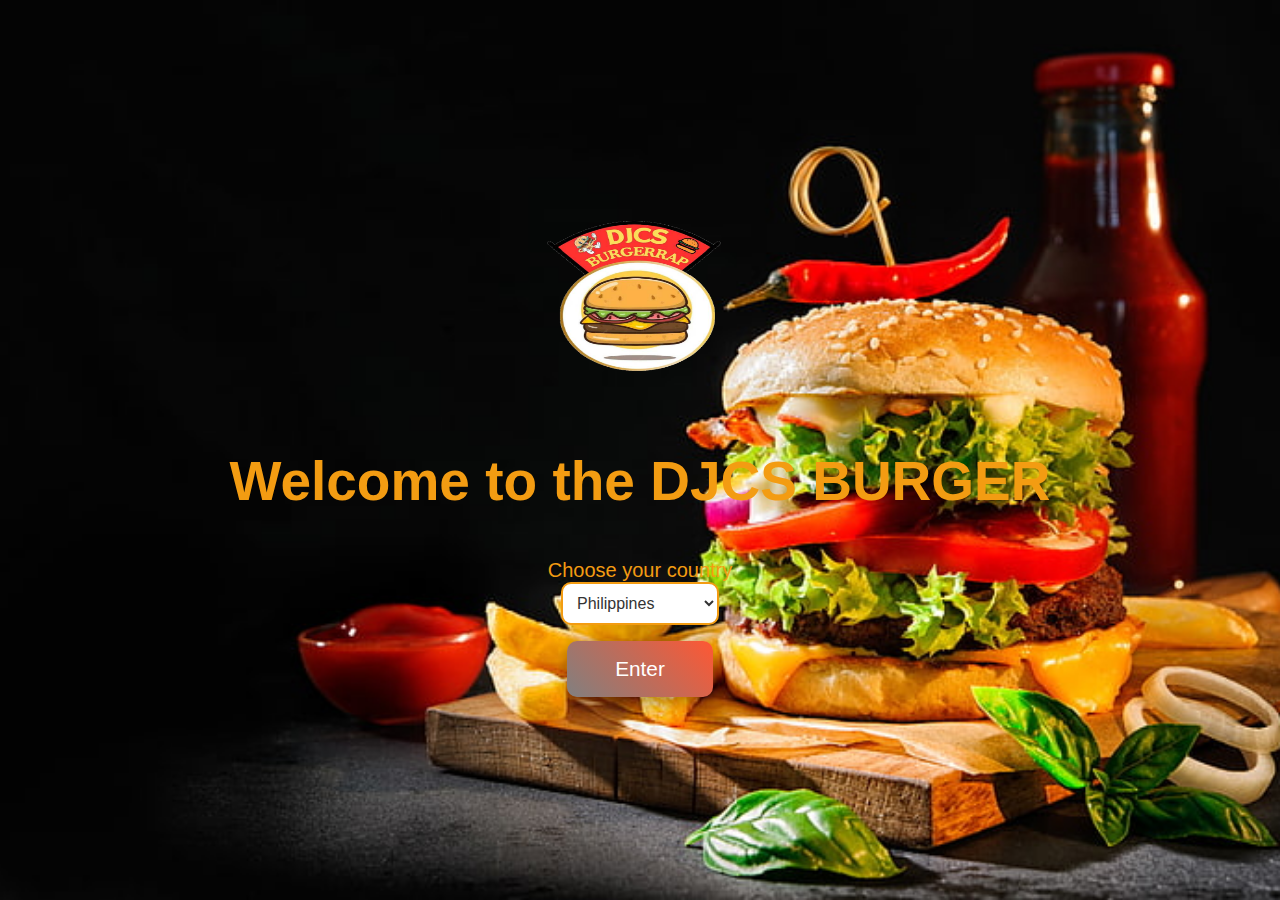
<file: index.html>
<!DOCTYPE html>
<html lang="en">

<head>
    <link rel="icon" href="images/Logo.jpeg" />

    <style>
        /* General Content Padding */
        .content {
            padding: 10px;
            box-sizing: border-box;
        }

        /* Body Background */
        body {
            background-color: #ffffff;
            background-image: url(images/Bg.jpg);
            background-repeat: no-repeat;
            background-size: cover;
            background-position: center center;
            position: relative;
            margin: 0;
        }

        /* Text Styling */
        p,
        label {
            font-family: 'Product Sans', sans-serif;
            font-size: 20px;
            color: #f39c12;
        }

        h2 {
            font-family: 'Product Sans', sans-serif;
            font-size: 55px;
            color: #f39c12;
            text-align: center;
        }

        span {
            font-family: 'Product Sans', sans-serif;
            font-size: 50px;
        }

        /* Button Design */
        .buttonsEnter {
            display: inline-block;
            margin-top: 1rem;
            background: linear-gradient(45deg, gray, #ff5733);
            cursor: pointer;
            color: #fff;
            font-size: 1.3rem;
            padding: 1rem 3rem;
            border-radius: 10px;
            border: none;
            transition: transform 0.3s ease, box-shadow 0.3s ease;
            box-shadow: 0 5px 15px rgba(0, 0, 0, 0.3);
        }

        /* Button hover effect */
        .buttonsEnter:hover {
            transform: scale(1.05);
            box-shadow: 0 8px 20px rgba(0, 0, 0, 0.4);
            background: linear-gradient(45deg, #ff5733, gray);
        }

        /* Select Dropdown Styling */
        select {
            font-family: 'Product Sans', sans-serif;
            font-size: 16px;
            padding: 10px;
            border-radius: 10px;
            border: 2px solid #f39c12;
            background: #fff;
            color: #333;
            cursor: pointer;
            transition: border-color 0.3s ease, box-shadow 0.3s ease;
        }

        select:focus {
            outline: none;
            border-color: #ff5733;
            box-shadow: 0 0 8px rgba(255, 87, 51, 0.6);
        }

        option {
            font-family: 'Product Sans', sans-serif;
            font-size: 14px;
            padding: 5px;
            background: #fff;
            color: #333;
        }

        /* Center Content */
        .content {
            display: flex;
            flex-direction: column;
            align-items: center;
            justify-content: center;
            min-height: 100vh;
        }

        /* Responsive Design */
        @media (max-width: 768px) {
            h2 {
                font-size: 35px;
            }

            .buttonsEnter {
                font-size: 18px;
                padding: 10px 20px;
            }

            select {
                font-size: 14px;
                width: 90%;
            }

            img {
                width: 150px;
                height: 150px;
            }
        }

        @media (max-width: 480px) {
            h2 {
                font-size: 28px;
            }

            .buttonsEnter {
                font-size: 16px;
                padding: 8px 16px;
            }

            select {
                font-size: 12px;
                width: 100%;
            }

            img {
                width: 120px;
                height: 120px;
            }
        }
    </style>

    <title>Home page</title>
</head>

<body>
    <div class="content">
        <img src="images/Logo.jpeg" style="width:200px; height:200px;">
        <h2>Welcome to the <b>DJCS BURGER</b></h2>

        <label for="country">Choose your country</label>
        <select id="country">
            <option>Philippines</option>
            <option>Brazil</option>
            <option>Canada</option>
            <option>China</option>
            <option>France</option>
            <option>Germany</option>
            <option>India</option>
            <option>Italy</option>
            <option>Japan</option>
            <option>Mexico</option>
            <option>Argentina</option>
            <option>Russia</option>
            <option>Saudi Arabia</option>
            <option>South Africa</option>
            <option>South Korea</option>
            <option>Spain</option>
            <option>Turkey</option>
            <option>United Kingdom</option>
            <option>United States</option>
        </select>

        <a href="main.html">
            <button class="buttonsEnter">Enter</button>
        </a>
    </div>
</body>

</html>
</file>
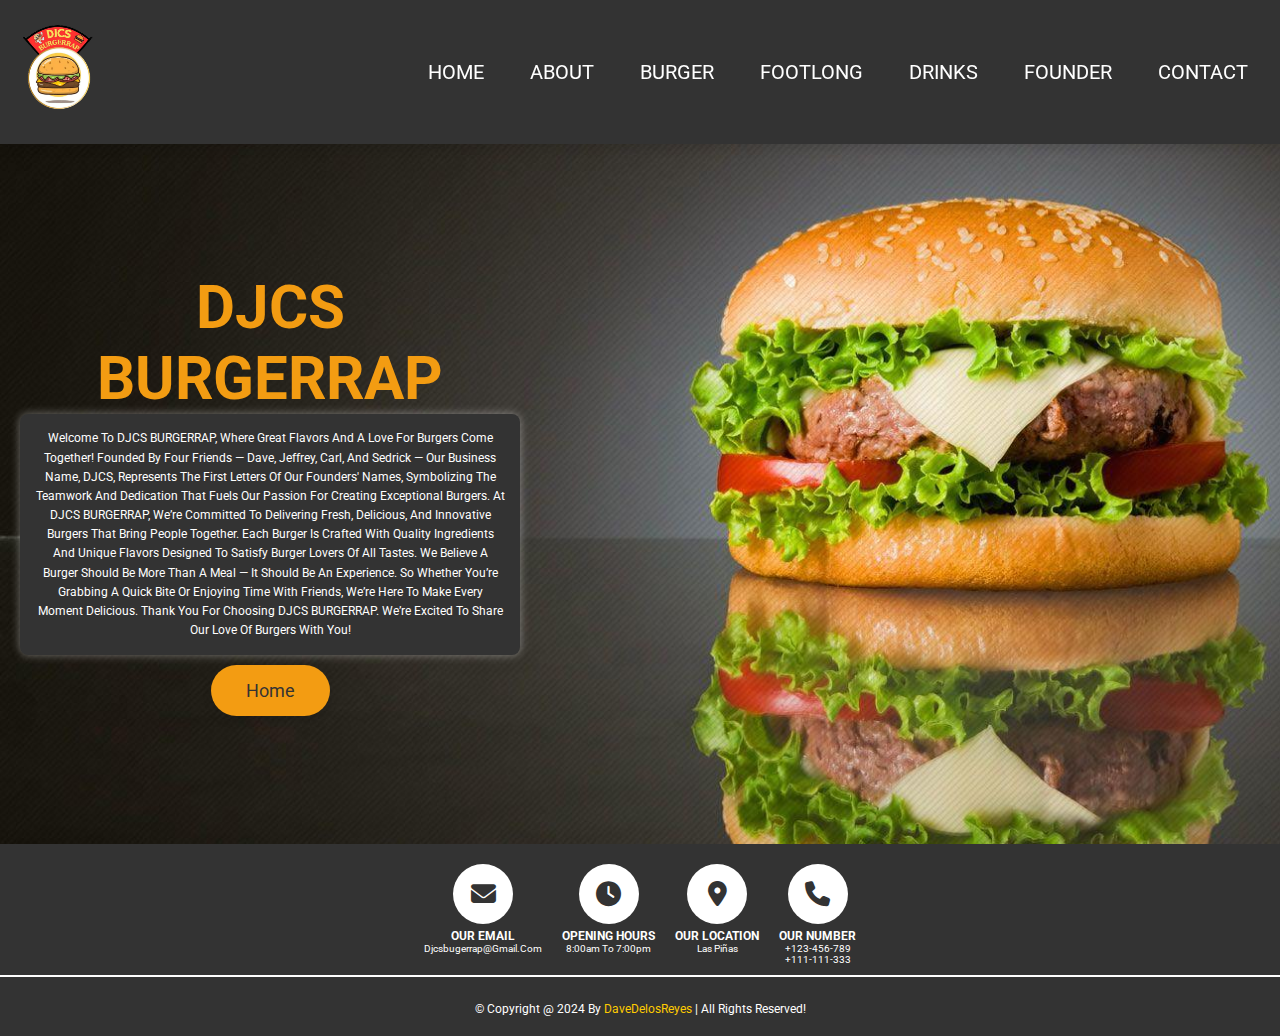
<file: about.html>
<!DOCTYPE html>  
<html lang="en">

<head>
    <meta charset="UTF-8">
    <meta http-equiv="X-UA-Compatible" content="IE-edge">
    <meta name="viewport" content="width=device-width, initial-scale=1.0">
    <title>DJCS BURGERRAP</title>
    <link rel="icon" href="images/Logo.jpeg"/>

    <!-- Font links -->
    <link rel="stylesheet" href="https://cdnjs.cloudflare.com/ajax/libs/font-awesome/6.5.1/css/all.min.css">
    <!-- Custom CSS file link -->
    <link rel="stylesheet" href="css/style.css">

    <style>
        /* Styling for the paragraph text */
        .content p {
            font-size: 1.2rem;
            color: #ffffff; /* Text color */
            padding: 1.5rem; /* Padding to give space around text */
            background-color: #333; /* Background color of paragraph */
            border-radius: 8px; /* Rounded corners for a softer look */
            box-shadow: 0 0 10px rgba(255, 255, 255, 0.4); /* Border-like shadow */
            transition: box-shadow 0.3s ease; /* Smooth transition for hover effect */
            line-height: 1.6;
        }

        /* Hover effect to intensify the border-like shadow */
        .content p:hover {
            box-shadow: 0 0 15px rgba(255, 255, 255, 0.7); /* Brighter border on hover */
        }
            .footer {
        background-color: #333;
        color: white;
        padding: 2rem 0;
        text-align: center;
    }

    .footer .box-container {
        display: flex;
        flex-wrap: wrap;
        justify-content: center;
        gap: 2rem;
    }

    .footer .box {
        max-width: 250px;
    }

    .footer .credit {
        margin-top: 1rem;
        font-size: 1.2rem;
    }

    .footer .credit span {
        color: #ffcc00;
    }
    </style>
</head>

<body>
    <!-- Header -->
    <header class="header">
        <section class="flex">
            <a href="#home"><img src="images/Logo.jpeg" width="80" alt=""></a>
            <nav class="navbar">
                <a href="main.html">HOME</a>
                <a href="about.html">ABOUT</a>
                <a href="burger.html">BURGER</a>
                <a href="footlong.html">FOOTLONG</a>
                <a href="drinks.html">DRINKS</a>
                <a href="gallery.html">FOUNDER</a>
                <a href="contact.html">CONTACT</a>
            </nav>
            <div id="menu-btn" class="fas fa-bars"></div>
        </section>
    </header>

    <!-- Home Section -->
    <div class="home-bg">
        <section class="home" id="home">
            <div class="content">
                <h3>DJCS BURGERRAP</h3>
                <p>Welcome to DJCS BURGERRAP, where great flavors and a love for burgers come together! Founded by four friends — Dave, Jeffrey, Carl, and Sedrick — our business name, DJCS, represents the first letters of our founders' names, symbolizing the teamwork and dedication that fuels our passion for creating exceptional burgers.

                At DJCS BURGERRAP, we’re committed to delivering fresh, delicious, and innovative burgers that bring people together. Each burger is crafted with quality ingredients and unique flavors designed to satisfy burger lovers of all tastes. We believe a burger should be more than a meal — it should be an experience. So whether you’re grabbing a quick bite or enjoying time with friends, we’re here to make every moment delicious.

                Thank you for choosing DJCS BURGERRAP. We’re excited to share our love of burgers with you!
                </p>
                <a href="main.html" class="btn">Home</a>
            </div>
        </section>
    </div>

    <!-- Footer -->
    <section class="footer">
        <div class="box-container">
            <div class="box">
                <i class="fas fa-envelope"></i>
                <h3>OUR EMAIL</h3>
                <p>djcsbugerrap@gmail.com</p>
               
            </div>
            <div class="box">
                <i class="fas fa-clock"></i>
                <h3>OPENING HOURS</h3>
                <p>8:00am to 7:00pm</p>
            </div>
            <div class="box">
                <i class="fas fa-map-marker-alt"></i>
                <h3>OUR LOCATION</h3>
                <p>Las Piñas</p>
            </div>
            <div class="box">
                <i class="fas fa-phone"></i>
                <h3>OUR NUMBER</h3>
                <p>+123-456-789</p>
                <p>+111-111-333</p>
            </div>
        </div>
        <div class="credit"> &copy; copyright @ 2024 by <span>DaveDelosReyes</span> | All rights reserved!</div>
    </section>

    <!-- JavaScript file -->
    <script src="js/scripts.js"></script>
</body>

</html>
</file>
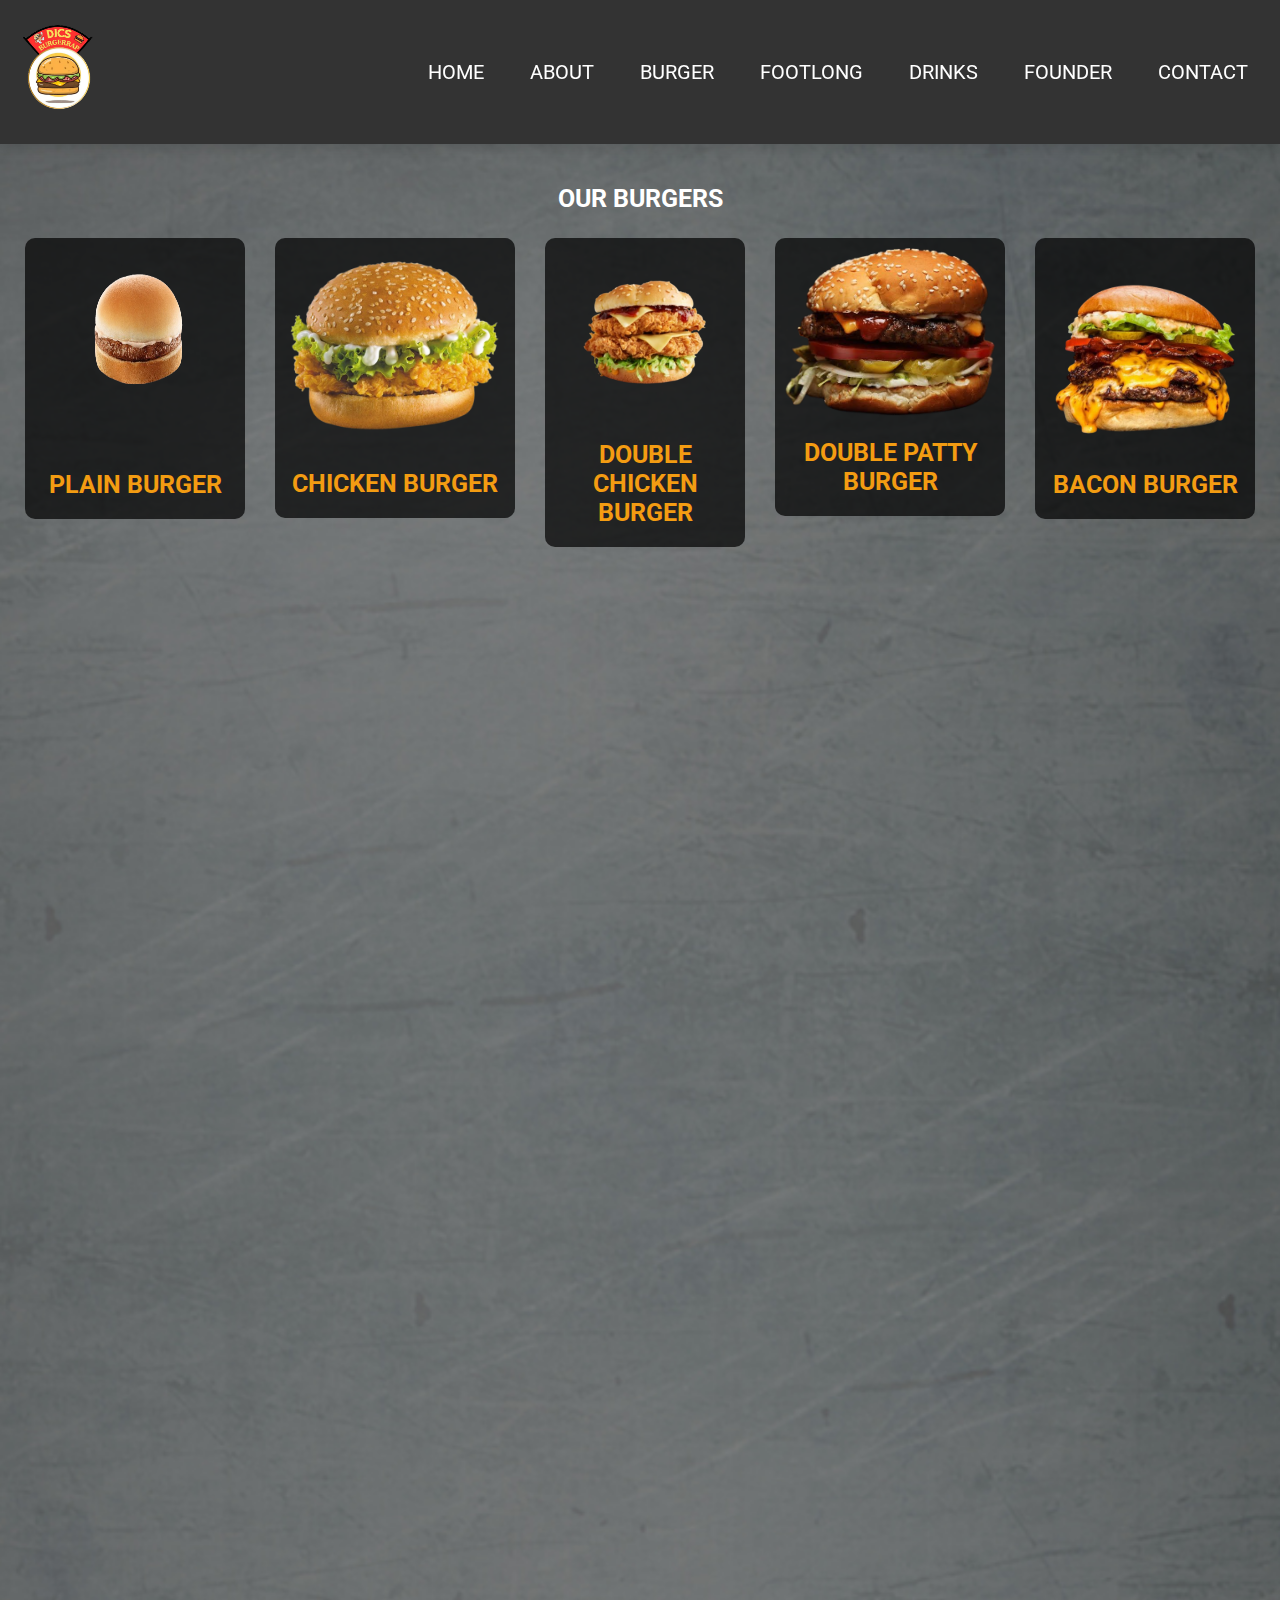
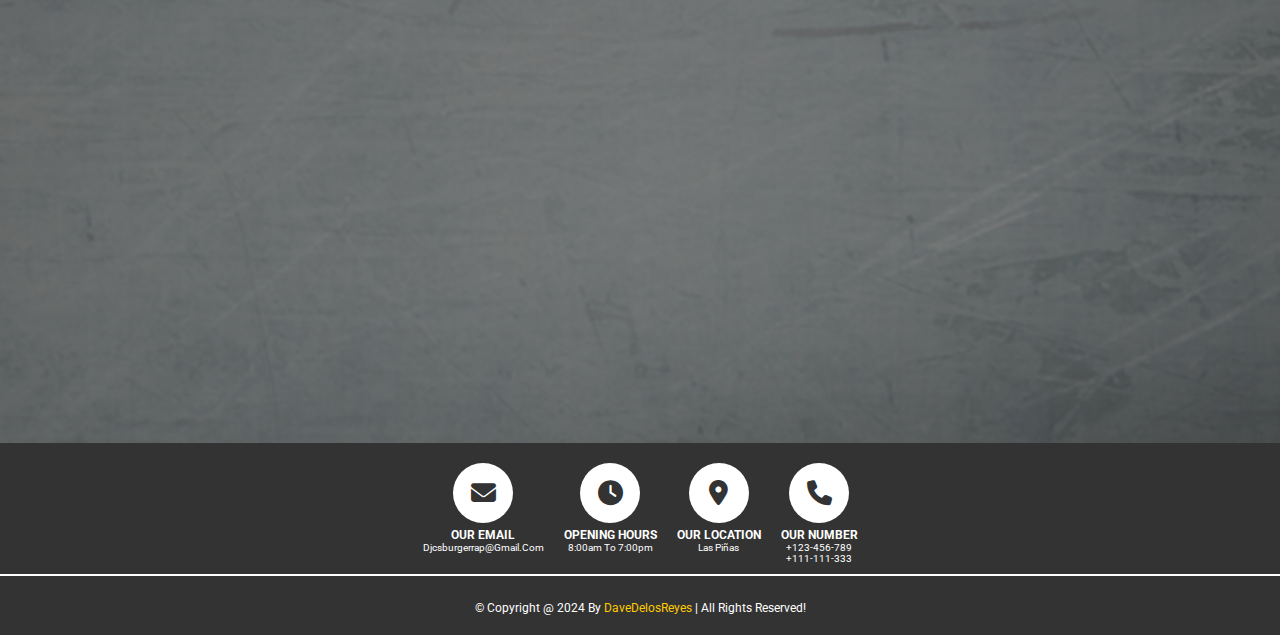
<file: burger.html>
<!DOCTYPE html>
<html lang="en">
<head>
    <meta charset="UTF-8">
    <meta http-equiv="X-UA-Compatible" content="IE=edge">
    <meta name="viewport" content="width=device-width, initial-scale=1.0">
    <title>DJCS BURGERRAP</title>
    <link rel="icon" href="images/Logo.jpeg"/>

    <!-- Font Awesome -->
    <link rel="stylesheet" href="https://cdnjs.cloudflare.com/ajax/libs/font-awesome/6.5.1/css/all.min.css">
    <!-- Custom CSS -->
      <!--custom css file link-->
    <link rel="stylesheet" href="css/styles.css">
    <link rel="stylesheet" href="css/style.css">
  <style>
  body {
    background: url(images/proxy-image.jfif) no-repeat;
    background-color: #333;
    background-size: cover;
    background-position: center;
  }

  .menu h3 {
    font-size: 2.5rem;
    font-weight: 700;
    color: white;
    font-family: 'Roboto', sans-serif;
    margin: 1rem 0;
    text-align: center;
  }

.menu .box-container {
    display: flex;
    flex-wrap: wrap;
    justify-content: center; /* Center horizontally */
    
    gap: 2rem; /* Space between boxes */
    height: 100vh; /* Make the container full height */
}


.menu .box {
    flex: 1 1 200px; /* Boxes will scale evenly; minimum width is 200px */
    max-width: 250px; /* Set a maximum width */
    text-align: center; /* Center text inside each box */
    margin: 0.5rem; /* Add spacing around each box */
    background: rgba(0, 0, 0, 0.7);
    border-radius: 10px;
    padding: 1rem;
    transition: transform 0.3s ease, background 0.3s ease;
}

  .menu .box img {
    
   
    margin: 0 auto 1rem;
  }

  .menu .box h3 {
    font-size: 1.5rem;
    color: white;
  }

  .menu .box p {
    font-size: 3rem;
    color: white;
  }

  .menu .box .description {
    display: none;
    position: absolute;
    top: 0;
    left: 0;
    width: 100%;
    height: 100%;
    background: rgba(0, 0, 0, 0.9);
    color: white;
    font-size: 1rem;
    padding-left: 5rem;
    align-items: center;
    justify-content: center;
    text-align: center;
    opacity: 0;
    transition: opacity 0.3s ease;
  }

  .menu .box:hover .description {
    display: flex;
    opacity: 1;
  }

  .menu .box:hover {
    transform: scale(1.05);
    background: rgba(255, 165, 0, 0.8);
    border-image: linear-gradient(45deg, #ff7e5f, #feb47b, #86a8e7, #91eae4) 1;
    border-image-slice: 1;
    animation: gradient-border 3s infinite;
  }

  /* Gradient animation */
  @keyframes gradient-border {
    0% {
      border-image-source: linear-gradient(45deg, #ff7e5f, #feb47b, #86a8e7, #91eae4);
    }
    50% {
      border-image-source: linear-gradient(45deg, #86a8e7, #91eae4, #ff7e5f, #feb47b);
    }
    100% {
      border-image-source: linear-gradient(45deg, #ff7e5f, #feb47b, #86a8e7, #91eae4);
    }
  }
     .footer {
        background-color: #333;
        color: white;
        padding: 2rem 0;
        text-align: center;
    }

    .footer .box-container {
        display: flex;
        flex-wrap: wrap;
        justify-content: center;
        gap: 2rem;
    }

    .footer .box {
        max-width: 250px;
    }

    .footer .credit {
        margin-top: 1rem;
        font-size: 1.2rem;
    }

    .footer .credit span {
        color: #ffcc00;
    }

      
    
</style>

</head>
<body>
  <!-- Header -->
  <header class="header">
    <section class="flex">
      <a href="#home"><img src="images/Logo.jpeg" width="80" alt="Logo"></a>
      <nav class="navbar">
        <a href="main.html">HOME</a>
        <a href="about.html">ABOUT</a>
        <a href="burger.html">BURGER</a>
        <a href="footlong.html">FOOTLONG</a>
        <a href="drinks.html">DRINKS</a>
        <a href="gallery.html">FOUNDER</a>
        <a href="contact.html">CONTACT</a>
      </nav>
      <div id="menu-btn" class="fas fa-bars"></div>
    </section>
  </header>

  <!-- Menu -->
  <section class="menu" id="menu">
    <div class="heading">
      <h3>OUR BURGERS</h3>
    </div>
    <div class="box-container">
      <div class="box">
        <img src="images/81539-middle-removebg-preview.png" alt="Plain Burger" width="200" height="200">
        <h3>PLAIN BURGER</h3>
        <div class="description">
          <p>Price: ₱50
          <br>Simple yet delicious burger with fresh ingredients.</p>
        </div>
      </div>
      <div class="box">
        <img src="images/b17a5281492595dab6d4750896d303fe-removebg-preview.png" alt="Chicken Burger" width="220">
        <h3>CHICKEN BURGER</h3>
        <div class="description">
          <p>Price: ₱70
          <br>Crispy chicken patty with fresh lettuce and sauce.</p>
        </div>
      </div>
      <div class="box">
        <img src="images/477f4a32-92c1-49f0-9f0b-28b8fde28634-removebg-preview.png" alt="Double Chicken Burger" width="170">
        <h3>DOUBLE CHICKEN BURGER</h3>
        <div class="description">
          <p>Price: ₱100<br>
          Double the chicken, double the flavor!</p>
        </div>
      </div>
      <div class="box">
        <img src="images/burgmenu.png" alt="Double Patty Burger" width="210">
        <h3>DOUBLE PATTY BURGER</h3>
        <div class="description">
          <p>Price: ₱120
          <br>Loaded with two juicy patties and melting cheese.</p>
          
        </div>
      </div>
      <div class="box">
        <img src="images/bacon-removebg-preview.png" alt="bacon Burger" width="200">
        <h3>BACON BURGER</h3>
        <div class="description">
          <p>Price: ₱120
          <br>Loaded with bacon and melting cheese.</p>
          
        </div>
      </div>
      
        
      </div>
    </div>
      
  </section>
    <br><br><br><br><br><br><br><br><br><br><br><br><br><br><br><br><br><br><br><br>
     <br><br><br><br><br><br><br><br><br><br><br><br><br><br><br><br><br><br><br><br>
<br><br><br><br><br><br><br><br><br><br><br><br><br><br><br><br><br><br><br><br>
    <br><br><br><br><br><br><br><br><br><br><br><br><br><br><br><br><br><br><br><br>
      <section class="footer">
        <div class="box-container">
            <div class="box">
                <i class="fas fa-envelope"></i>
                <h3>OUR EMAIL</h3>
                <p>djcsburgerrap@gmail.com</p>
               
            </div>
            <div class="box">
                <i class="fas fa-clock"></i>
                <h3>OPENING HOURS</h3>
                <p>8:00am to 7:00pm</p>
            </div>
            <div class="box">
                <i class="fas fa-map-marker-alt"></i>
                <h3>OUR LOCATION</h3>
                <p>Las Piñas</p>
            </div>
            <div class="box">
                <i class="fas fa-phone"></i>
                <h3>OUR NUMBER</h3>
                <p>+123-456-789</p>
                <p>+111-111-333</p>
            </div>
        </div>
        <div class="credit"> &copy; copyright @ 2024 by <span>DaveDelosReyes</span> | All rights reserved!</div>
    </section>

        <!-- JavaScript file -->
    <script src="js/scripts.js"></script>
  </section>
</body>
</html>
</file>
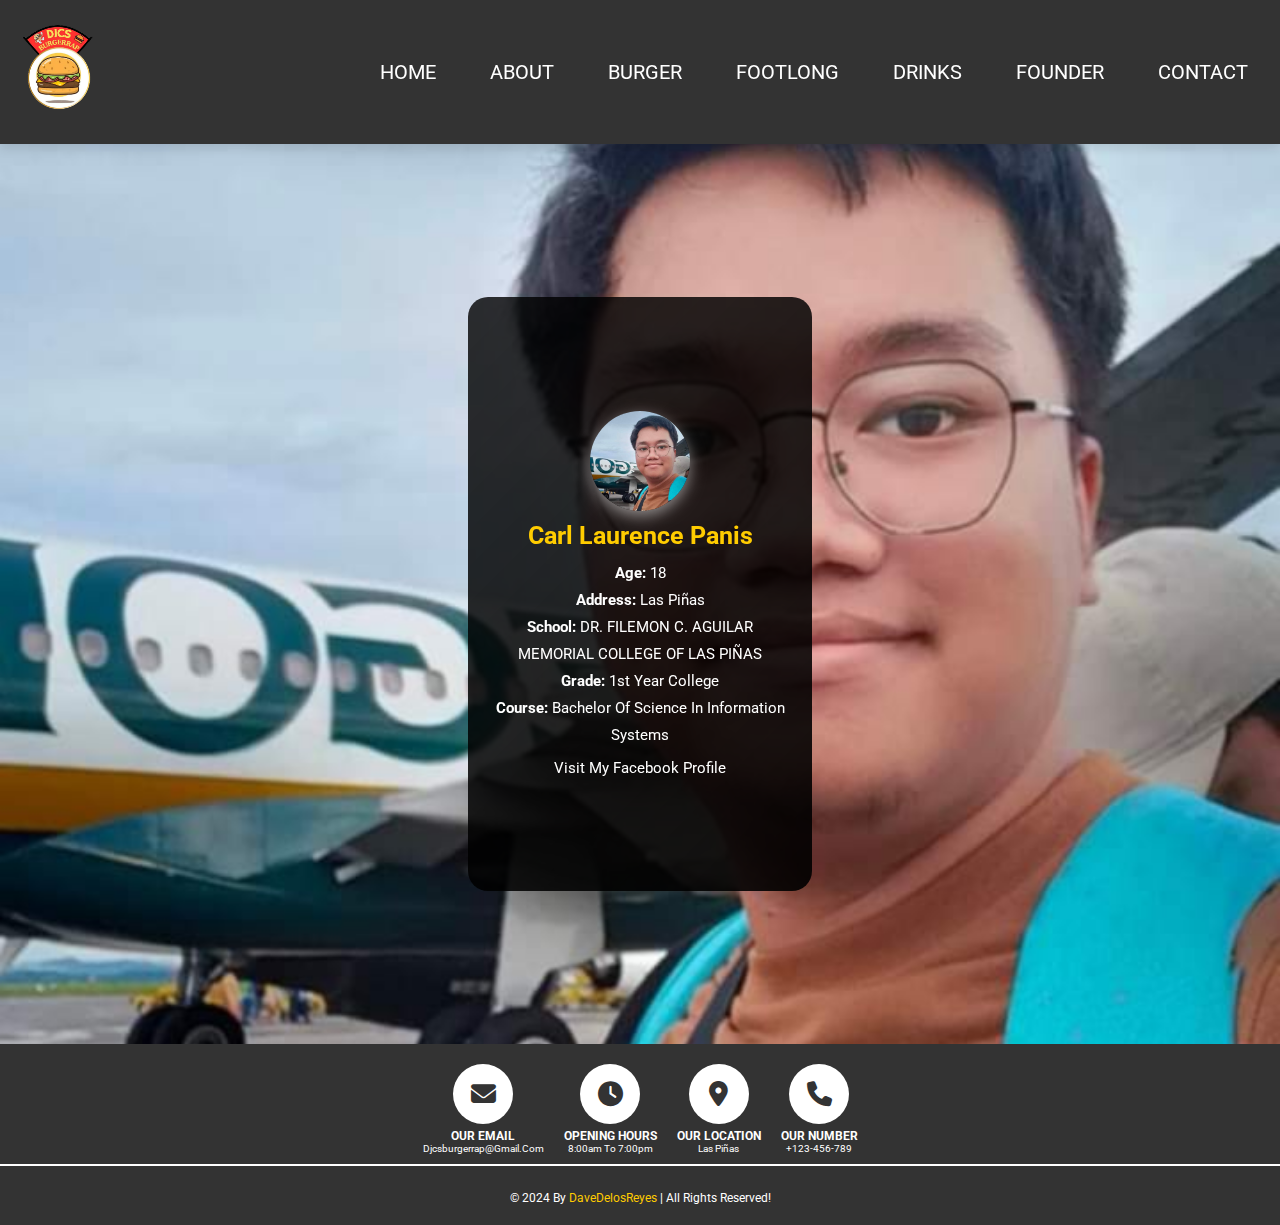
<file: carl.html>
<!DOCTYPE html>
<html lang="en">
<head>
    <meta charset="UTF-8">
    <meta http-equiv="X-UA-Compatible" content="IE-edge">
    <meta name="viewport" content="width=device-width, initial-scale=1.0">
    <title>DJCS BURGERRAP</title>
    <link rel="icon" href="images/Logo.jpeg" />
    <link rel="stylesheet" href="https://cdnjs.cloudflare.com/ajax/libs/font-awesome/6.5.1/css/all.min.css">
    <link rel="stylesheet" href="css/styles.css">
    <link rel="stylesheet" href="css/style.css">
    <style>
        /* General body styling */
        body {
            background-color: #808080;
            font-family: 'Roboto', sans-serif;
            color: white;
            text-align: center;
            margin: 0;
            padding: 0;
        }

        /* Home background styling */
        .home-bg {
            background: url('images/panis.jpeg') no-repeat center center/cover;
            min-height: 100vh;
            display: flex;
            align-items: center;
            justify-content: center;
            color: #fff;
            padding: 2rem;
        }

        /* Flip container for 3D flip effect */
        .flip-container {
            perspective: 1000px;
            width: 350px;
            height: 600px;
            margin: auto;
        }

        .flip-card {
            width: 100%;
            height: 100%;
            position: relative;
            transform-style: preserve-3d;
            transition: transform 0.6s;
            border: 3px solid transparent;
            border-radius: 0.5rem;
            animation: gradient-border 5s linear infinite; /* Apply rotating border animation */
            background-clip: padding-box; /* Ensure background doesn't overlap border */
        }

        .flip-container:hover .flip-card {
            transform: rotateY(180deg);
        }

        /* Continuous rotating cool gradient border */
        @keyframes gradient-border {
            0% {
                border-image: linear-gradient(45deg, #ffcc00, #ff6f00, #ffcc00, #ff6f00);
                border-image-slice: 1;
            }
            50% {
                border-image: linear-gradient(135deg, #ffcc00, #ff6f00, #ffcc00, #ff6f00);
                border-image-slice: 1;
            }
            100% {
                border-image: linear-gradient(225deg, #ffcc00, #ff6f00, #ffcc00, #ff6f00);
                border-image-slice: 1;
            }
        }

        /* Front and back of the card */
        .flip-card-front, .flip-card-back {
            position: absolute;
            width: 100%;
            height: 100%;
            backface-visibility: hidden;
        }

        /* Front of the profile card */
        .flip-card-front {
            background: linear-gradient(135deg, rgba(0, 0, 0, 0.8), rgba(0, 0, 0, 0.9));
            padding: 2rem;
            border-radius: 20px;
            display: flex;
            flex-direction: column;
            justify-content: center;
            align-items: center;
            text-align: center;
        }

        .profile-picture {
            width: 100px;
            height: 100px;
            border-radius: 50%;
            margin-bottom: 1rem;
            box-shadow: 0 5px 15px rgba(255, 255, 255, 0.5);
            transition: transform 0.3s ease, box-shadow 0.3s ease;
        }

        .profile-picture:hover {
            transform: scale(1.2);
            box-shadow: 0 8px 20px rgba(255, 255, 255, 0.7);
        }

        .flip-card-front h3 {
            font-size: 2.5rem;
            color: #ffcc00;
            margin-bottom: 1rem;
        }

        .flip-card-front p {
            font-size: 1.5rem;
            color: #ffffff;
            line-height: 1.8;
        }

        /* Back of the profile card */
        .flip-card-back {
            background: linear-gradient(135deg, rgba(0, 0, 0, 0.8), rgba(0, 0, 0, 0.9));
            color: white;
            display: flex;
            flex-direction: column;
            justify-content: center;
            align-items: center;
            padding: 2rem;
            text-align: center;
            transform: rotateY(180deg);
        }

        .flip-card-back p {
            font-size: 1.5rem;
            margin-top: 1rem;
        }
        .flip-card-back h3 {
            font-size: 4.5rem;
            margin-top: 1rem;
        }
        /* Facebook link styling */
        .facebook-link {
            color: white;
            font-size: 1.5rem;
            text-decoration: none;
            margin-top: 1rem;
            display: block;
            transition: transform 0.3s ease, color 0.3s ease;
        }

        .facebook-link:hover {
            color: blue;
            transform: translateY(-5px);
        }

        .back-button {
            margin-top: 2rem;
        }

        .btn-back {
            padding: 1rem 2rem;
            background-color: #ffcc00;
            color: #333;
            text-decoration: none;
            border-radius: 10px;
            font-weight: bold;
            transition: transform 0.3s ease, box-shadow 0.3s ease;
            box-shadow: 5px 5px 10px rgba(0, 0, 0, 0.4), -5px -5px 10px rgba(255, 255, 255, 0.1);
        }

        .btn-back:hover {
            transform: translateY(-5px);
            box-shadow: 10px 10px 20px rgba(0, 0, 0, 0.6), -10px -10px 20px rgba(255, 255, 255, 0.2);
        }

        /* Footer */
        .footer {
            background-color: #333;
            color: white;
            padding: 2rem 0;
            text-align: center;
        }

        .footer .box-container {
            display: flex;
            flex-wrap: wrap;
            justify-content: center;
            gap: 2rem;
        }

        .footer .box {
            max-width: 250px;
        }

        .footer .credit {
            margin-top: 1rem;
            font-size: 1.2rem;
        }

        .footer .credit span {
            color: #ffcc00;
        }

        .navbar {
            display: flex;
            gap: 1rem;
        }

        /* Hide navbar on smaller screens */
        @media (max-width: 768px) {
            .navbar {
                display: none;
                flex-direction: column;
                gap: 1rem;
            }

            .navbar.active {
                display: block;
            }

            #menu-btn {
                display: block;
                font-size: 2rem;
                cursor: pointer;
                transition: transform 0.3s ease;
            }

            #menu-btn.rotate {
                transform: rotate(180deg); 
            }
        }
    </style>
</head>
<body>

    <!-- Header -->
    <header class="header">
        <section class="flex">
            <a href="#home"><img src="images/Logo.jpeg" width="80" alt="Logo"></a>
            <nav class="navbar">
                <a href="main.html">HOME</a>
                <a href="about.html">ABOUT</a>
                <a href="burger.html">BURGER</a>
                <a href="footlong.html">FOOTLONG</a>
                <a href="drinks.html">DRINKS</a>
                <a href="gallery.html">FOUNDER</a>
                <a href="contact.html">CONTACT</a>
            </nav>
            <i class="fas fa-bars" id="menu-btn"></i>
        </section>
    </header>

    <!-- Home Section -->
    <div class="home-bg">
        <section class="home" id="home">
            <div class="flip-container">
                <div class="flip-card">
                    <!-- Front of the profile card -->
                    <div class="flip-card-front">
                        <img src="images/panis.jpeg" alt="Profile Picture" class="profile-picture">
                        <h3>Carl Laurence Panis</h3>
                        <p><strong>Age:</strong> 18</p>
                        <p><strong>Address:</strong> Las Piñas</p>
                        <p><strong>School:</strong> DR. FILEMON C. AGUILAR MEMORIAL COLLEGE OF LAS PIÑAS</p>
                        <p><strong>Grade:</strong> 1st Year College</p>
                        <p><strong>Course:</strong> Bachelor of Science in Information Systems</p>
                        <a href="https://www.facebook.com/carllaurence.panis.9?mibextid=ZbWKwL" target="_blank" class="facebook-link">Visit my Facebook Profile</a>

                    </div>

                    <!-- Back of the profile card -->
                    <div class="flip-card-back">
                                                <img src="images/panis.jpeg" alt="Profile Picture" class="profile-picture">
                        <h3>Motto</h3>
                        <p>Wag nyong husgahan ang katawan ko masarap lang ulam sa bahay</p>
                                                <a href="https://www.facebook.com/carllaurence.panis.9?mibextid=ZbWKwL" target="_blank" class="facebook-link">Visit my Facebook Profile</a>
                        <div class="back-button">
                            <a href="gallery.html" class="btn-back">Back</a>
                        </div>
                    </div>
                </div>
            </div>
        </section>
    </div>

    <!-- Footer -->
    <section class="footer">
        <div class="box-container">
            <div class="box">
                <i class="fas fa-envelope"></i>
                <h3>OUR EMAIL</h3>
                <p>djcsburgerrap@gmail.com</p>
            </div>
            <div class="box">
                <i class="fas fa-clock"></i>
                <h3>OPENING HOURS</h3>
                <p>8:00am to 7:00pm</p>
            </div>
            <div class="box">
                <i class="fas fa-map-marker-alt"></i>
                <h3>OUR LOCATION</h3>
                <p>Las Piñas</p>
            </div>
            <div class="box">
                <i class="fas fa-phone"></i>
                <h3>OUR NUMBER</h3>
                <p>+123-456-789</p>
            </div>
        </div>
        <div class="credit"> &copy; 2024 by <span>DaveDelosReyes</span> | All rights reserved!</div>
    </section>

    <script>
        const menubtn = document.getElementById('menu-btn');
        const navbar = document.querySelector('.navbar');

        menubtn.addEventListener('click', () => {
            navbar.classList.toggle('active');
            menubtn.classList.toggle('rotate'); 
        });
    </script>

</body>
</html>
</file>
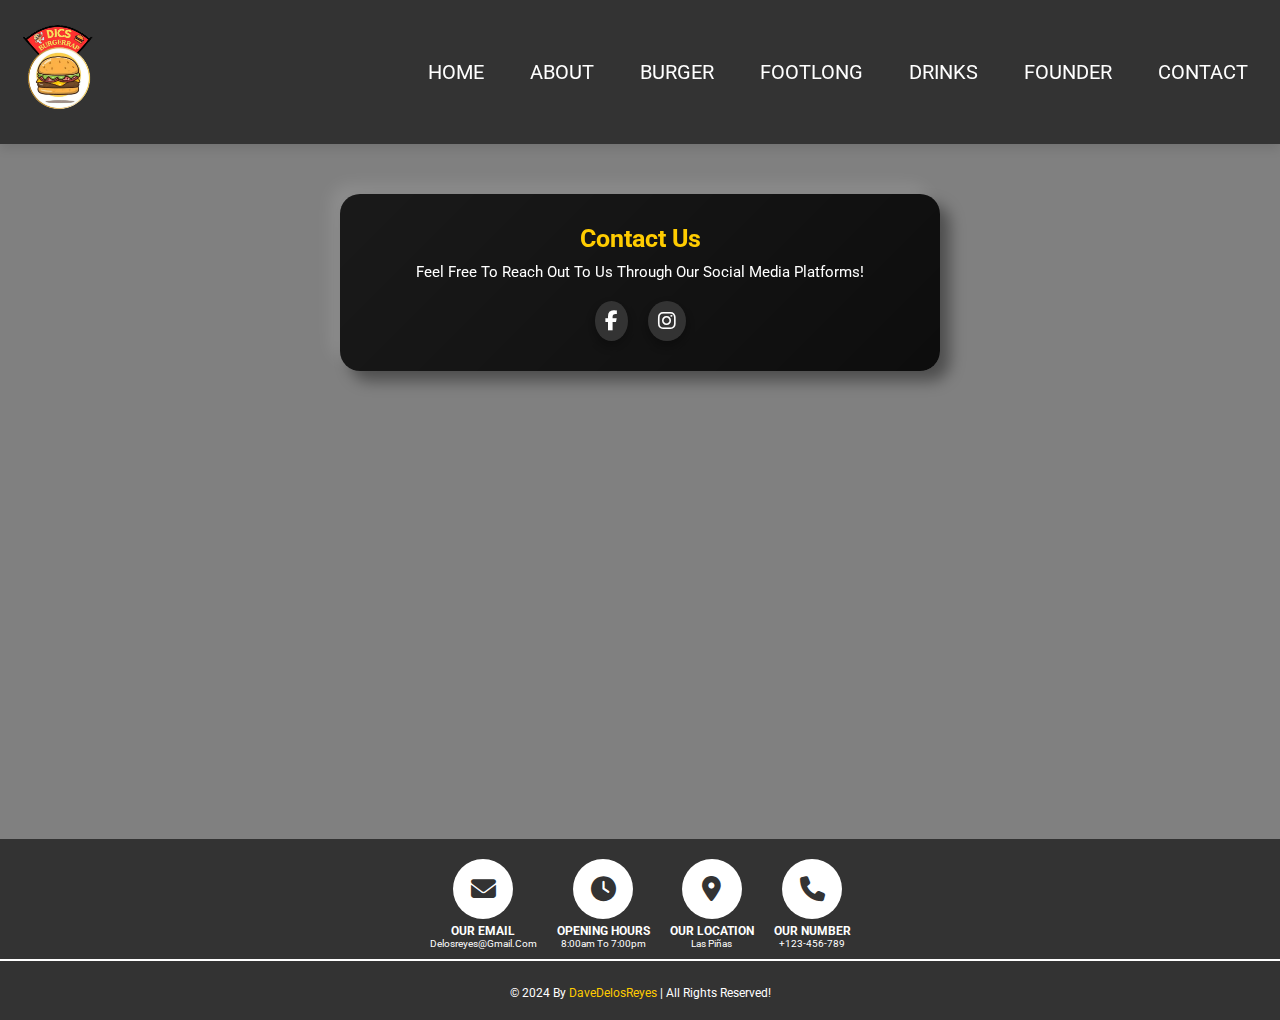
<file: contact.html>
<!DOCTYPE html>
<html lang="en">

<head>
    <meta charset="UTF-8">
    <meta http-equiv="X-UA-Compatible" content="IE-edge">
    <meta name="viewport" content="width=device-width, initial-scale=1.0">
    <title>DJCS BURGERRAP</title>
    <link rel="icon" href="images/Logo.jpeg" />

    <!-- Font links -->
    <link rel="stylesheet" href="https://cdnjs.cloudflare.com/ajax/libs/font-awesome/6.5.1/css/all.min.css">
    <link rel="stylesheet" href="css/styles.css">
    <link rel="stylesheet" href="css/style.css">

    <style>
    /* General body styling */
    body {
        background-color: #808080;
        font-family: 'Roboto', sans-serif;
        color: white;
        text-align: center;
        margin: 0;
        padding: 0;
    }

    /* Contact Us Section */
    .contact-us {
        background: linear-gradient(135deg, rgba(0, 0, 0, 0.8), rgba(0, 0, 0, 0.9));
        padding: 3rem;
        border-radius: 20px;
        max-width: 600px;
        margin: 5rem auto;
        box-shadow: 10px 10px 15px rgba(0, 0, 0, 0.4), -10px -10px 15px rgba(255, 255, 255, 0.1);
        text-align: center;
        transform: perspective(1000px) rotateY(0deg);
        transition: transform 0.5s ease, box-shadow 0.5s ease;
    }

    .contact-us:hover {
        transform: perspective(1000px) rotateY(10deg);
        box-shadow: 15px 15px 30px rgba(0, 0, 0, 0.5), -15px -15px 30px rgba(255, 255, 255, 0.2);
    }

    .contact-us h2 {
        font-size: 2.5rem;
        color: #ffcc00;
        margin-bottom: 1rem;
    }

    .contact-us p {
        font-size: 1.5rem;
        color: #ffffff;
        margin-bottom: 2rem;
    }

    .contact-us .social-icons {
        display: flex;
        justify-content: center;
        gap: 2rem;
    }

    /* Social icon base style */
    .contact-us .social-icons a {
        display: inline-block;
        padding: 1rem;
        border-radius: 50%;
        background-color: #333;
        box-shadow: 0 5px 15px rgba(0, 0, 0, 0.4);
        transition: transform 0.3s ease, box-shadow 0.3s ease, background-color 0.3s ease;
        position: relative;
    }

    .contact-us .social-icons i {
        font-size: 2rem;
        color: #fff;
        transition: color 0.3s ease;
    }

    /* Hover effect: scale, background color change, and icon color change */
    .contact-us .social-icons a:hover {
        transform: scale(1.2);
        box-shadow: 0 8px 20px rgba(255, 255, 255, 0.7);
    }

    .contact-us .social-icons a:hover i {
        color: white;
    }

    /* Facebook Icon Hover */
    .contact-us .social-icons a.facebook:hover {
        background-color: #1877f2;  /* Facebook Blue */
    }

    .contact-us .social-icons a.facebook:hover i {
        color: #fff;
    }

    /* Instagram Icon Hover */
    .contact-us .social-icons a.instagram:hover {
        background-color: #e4405f;  /* Instagram Pink */
    }

    .contact-us .social-icons a.instagram:hover i {
        color: #fff;
    }

    
    

    .footer {
        background-color: #333;
        color: white;
        padding: 2rem 0;
        text-align: center;
    }

    .footer .box-container {
        display: flex;
        flex-wrap: wrap;
        justify-content: center;
        gap: 2rem;
    }

    .footer .box {
        max-width: 250px;
    }

    .footer .credit {
        margin-top: 1rem;
        font-size: 1.2rem;
    }

    .footer .credit span {
        color: #ffcc00;
    }
</style>



</head>
    <header class="header">
        <section class="flex">
            <a href="#home"><img src="images/Logo.jpeg" width="80" alt="Logo"></a>
            <nav class="navbar">
                <a href="main.html">HOME</a>
                <a href="about.html">ABOUT</a>
                <a href="burger.html">BURGER</a>
                <a href="footlong.html">FOOTLONG</a>
                <a href="drinks.html">DRINKS</a>
                <a href="gallery.html">FOUNDER</a>
                <a href="contact.html">CONTACT</a>
            </nav>
            <div id="menu-btn" class="fas fa-bars"></div>
        </section>
    </header>
<body>
<!-- Contact Us Section -->
<section class="contact-us">
    <h2>Contact Us</h2>
    <p>Feel free to reach out to us through our social media platforms!</p>
    <div class="social-icons">
        <a href="https://www.facebook.com/profile.php?id=61568873218122&mibextid=ZbWKwL" target="_blank" class="facebook">
            <i class="fab fa-facebook-f"></i>
        </a>
        <a href="https://www.instagram.com/djcs_burgerrap/profilecard/?igsh=bmpweG1jNmlnOGp6" target="_blank" class="instagram">
            <i class="fab fa-instagram"></i>
        </a>
        
    </div>
</section>



    <br>
    <br>
    <br>
    <br>
    <br>
    <br>
    <br>
    <br>
    <br>
    <br>
    <br>
    <br>
    <br>
    <br>
    <br>
    <br>
    <br>
    <br>
    <br>
    <br>
    <br>
    <br>
    <br>
    <br>
    <br>
    <br>
    <br>
    <br>
    <br>
    <br>
    <br>
    <br>
    <br>
    <br>
   <br>
   <br>
   <br>

    <br>
    <!-- Footer -->
    <section class="footer">
        <div class="box-container">
            <div class="box">
                <i class="fas fa-envelope"></i>
                <h3>OUR EMAIL</h3>
                <p>delosreyes@gmail.com</p>
            </div>
            <div class="box">
                <i class="fas fa-clock"></i>
                <h3>OPENING HOURS</h3>
                <p>8:00am to 7:00pm</p>
            </div>
            <div class="box">
                <i class="fas fa-map-marker-alt"></i>
                <h3>OUR LOCATION</h3>
                <p>Las Piñas</p>
            </div>
            <div class="box">
                <i class="fas fa-phone"></i>
                <h3>OUR NUMBER</h3>
                <p>+123-456-789</p>
            </div>
        </div>
        <div class="credit"> &copy; 2024 by <span>DaveDelosReyes</span> | All rights reserved!</div>
    </section>
 <script src="js/scripts.js"></script>
</body>

</html>
</file>
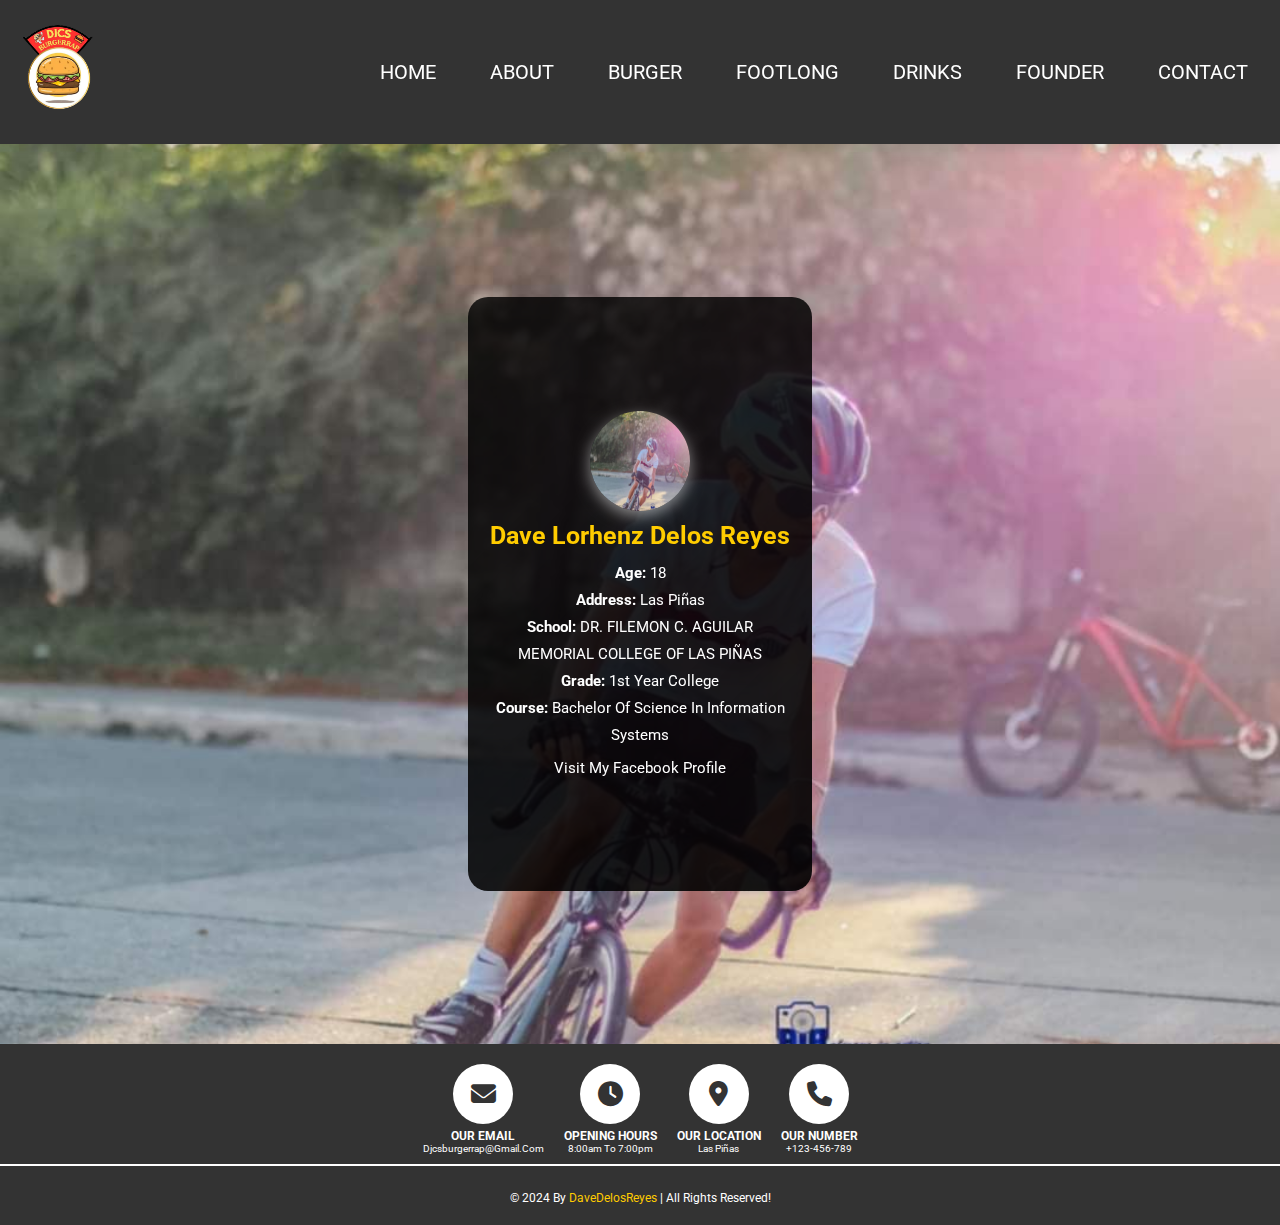
<file: dave.html>
<!DOCTYPE html>
<html lang="en">
<head>
    <meta charset="UTF-8">
    <meta http-equiv="X-UA-Compatible" content="IE-edge">
    <meta name="viewport" content="width=device-width, initial-scale=1.0">
    <title>DJCS BURGERRAP</title>
    <link rel="icon" href="images/Logo.jpeg" />
    <link rel="stylesheet" href="https://cdnjs.cloudflare.com/ajax/libs/font-awesome/6.5.1/css/all.min.css">
    <link rel="stylesheet" href="css/styles.css">
    <link rel="stylesheet" href="css/style.css">
    <style>
        /* General body styling */
        body {
            background-color: #808080;
            font-family: 'Roboto', sans-serif;
            color: white;
            text-align: center;
            margin: 0;
            padding: 0;
        }

        /* Home background styling */
        .home-bg {
            background: url('images/dev.jpeg') no-repeat center center/cover;
            min-height: 100vh;
            display: flex;
            align-items: center;
            justify-content: center;
            color: #fff;
            padding: 2rem;
        }

        /* Flip container for 3D flip effect */
        .flip-container {
            perspective: 1000px;
            width: 350px;
            height: 600px;
            margin: auto;
        }

        .flip-card {
            width: 100%;
            height: 100%;
            position: relative;
            transform-style: preserve-3d;
            transition: transform 0.6s;
            border: 3px solid transparent;
            border-radius: 0.5rem;
            animation: gradient-border 5s linear infinite; /* Apply rotating border animation */
            background-clip: padding-box; /* Ensure background doesn't overlap border */
        }

        .flip-container:hover .flip-card {
            transform: rotateY(180deg);
        }

        /* Continuous rotating cool gradient border */
        @keyframes gradient-border {
            0% {
                border-image: linear-gradient(45deg, #ffcc00, #ff6f00, #ffcc00, #ff6f00);
                border-image-slice: 1;
            }
            50% {
                border-image: linear-gradient(135deg, #ffcc00, #ff6f00, #ffcc00, #ff6f00);
                border-image-slice: 1;
            }
            100% {
                border-image: linear-gradient(225deg, #ffcc00, #ff6f00, #ffcc00, #ff6f00);
                border-image-slice: 1;
            }
        }

        /* Front and back of the card */
        .flip-card-front, .flip-card-back {
            position: absolute;
            width: 100%;
            height: 100%;
            backface-visibility: hidden;
        }

        /* Front of the profile card */
        .flip-card-front {
            background: linear-gradient(135deg, rgba(0, 0, 0, 0.8), rgba(0, 0, 0, 0.9));
            padding: 2rem;
            border-radius: 20px;
            display: flex;
            flex-direction: column;
            justify-content: center;
            align-items: center;
            text-align: center;
        }

        .profile-picture {
            width: 100px;
            height: 100px;
            border-radius: 50%;
            margin-bottom: 1rem;
            box-shadow: 0 5px 15px rgba(255, 255, 255, 0.5);
            transition: transform 0.3s ease, box-shadow 0.3s ease;
        }

        .profile-picture:hover {
            transform: scale(1.2);
            box-shadow: 0 8px 20px rgba(255, 255, 255, 0.7);
        }

        .flip-card-front h3 {
            font-size: 2.5rem;
            color: #ffcc00;
            margin-bottom: 1rem;
        }

        .flip-card-front p {
            font-size: 1.5rem;
            color: #ffffff;
            line-height: 1.8;
        }

        /* Back of the profile card */
        .flip-card-back {
            background: linear-gradient(135deg, rgba(0, 0, 0, 0.8), rgba(0, 0, 0, 0.9));
            color: white;
            display: flex;
            flex-direction: column;
            justify-content: center;
            align-items: center;
            padding: 2rem;
            text-align: center;
            transform: rotateY(180deg);
        }

        .flip-card-back p {
            font-size: 1.5rem;
            margin-top: 1rem;
        }
        .flip-card-back h3 {
            font-size: 4.5rem;
            margin-top: 1rem;
        }
        /* Facebook link styling */
        .facebook-link {
            color: white;
            font-size: 1.5rem;
            text-decoration: none;
            margin-top: 1rem;
            display: block;
            transition: transform 0.3s ease, color 0.3s ease;
        }

        .facebook-link:hover {
            color: blue;
            transform: translateY(-5px);
        }

        .back-button {
            margin-top: 2rem;
        }

        .btn-back {
            padding: 1rem 2rem;
            background-color: #ffcc00;
            color: #333;
            text-decoration: none;
            border-radius: 10px;
            font-weight: bold;
            transition: transform 0.3s ease, box-shadow 0.3s ease;
            box-shadow: 5px 5px 10px rgba(0, 0, 0, 0.4), -5px -5px 10px rgba(255, 255, 255, 0.1);
        }

        .btn-back:hover {
            transform: translateY(-5px);
            box-shadow: 10px 10px 20px rgba(0, 0, 0, 0.6), -10px -10px 20px rgba(255, 255, 255, 0.2);
        }

        /* Footer */
        .footer {
            background-color: #333;
            color: white;
            padding: 2rem 0;
            text-align: center;
        }

        .footer .box-container {
            display: flex;
            flex-wrap: wrap;
            justify-content: center;
            gap: 2rem;
        }

        .footer .box {
            max-width: 250px;
        }

        .footer .credit {
            margin-top: 1rem;
            font-size: 1.2rem;
        }

        .footer .credit span {
            color: #ffcc00;
        }

        .navbar {
            display: flex;
            gap: 1rem;
        }

        /* Hide navbar on smaller screens */
        @media (max-width: 768px) {
            .navbar {
                display: none;
                flex-direction: column;
                gap: 1rem;
            }

            .navbar.active {
                display: block;
            }

            #menu-btn {
                display: block;
                font-size: 2rem;
                cursor: pointer;
                transition: transform 0.3s ease;
            }

            #menu-btn.rotate {
                transform: rotate(180deg); 
            }
        }
    </style>
</head>
<body>

    <!-- Header -->
    <header class="header">
        <section class="flex">
            <a href="#home"><img src="images/Logo.jpeg" width="80" alt="Logo"></a>
            <nav class="navbar">
                <a href="main.html">HOME</a>
                <a href="about.html">ABOUT</a>
                <a href="burger.html">BURGER</a>
                <a href="footlong.html">FOOTLONG</a>
                <a href="drinks.html">DRINKS</a>
                <a href="gallery.html">FOUNDER</a>
                <a href="contact.html">CONTACT</a>
            </nav>
            <i class="fas fa-bars" id="menu-btn"></i>
        </section>
    </header>

    <!-- Home Section -->
    <div class="home-bg">
        <section class="home" id="home">
            <div class="flip-container">
                <div class="flip-card">
                    <!-- Front of the profile card -->
                    <div class="flip-card-front">
                        <img src="images/dev.jpeg" alt="Profile Picture" class="profile-picture">
                        <h3>Dave Lorhenz Delos Reyes</h3>
                        <p><strong>Age:</strong> 18</p>
                        <p><strong>Address:</strong> Las Piñas</p>
                        <p><strong>School:</strong> DR. FILEMON C. AGUILAR MEMORIAL COLLEGE OF LAS PIÑAS</p>
                        <p><strong>Grade:</strong> 1st Year College</p>
                        <p><strong>Course:</strong> Bachelor of Science in Information Systems</p>
                        <a href="https://www.facebook.com/davelorhenz.delosreyes" target="_blank" class="facebook-link">Visit my Facebook Profile</a>

                    </div>

                    <!-- Back of the profile card -->
                    <div class="flip-card-back">
                                                <img src="images/dave.jpg" alt="Profile Picture" class="profile-picture">
                        <h3>Motto</h3>
                        <p>Ikaw na magdown sa sarili mo wag mona pahirapan ang ibang tao</p>
                                                <a href="https://www.facebook.com/davelorhenz.delosreyes" target="_blank" class="facebook-link">Visit my Facebook Profile</a>
                        <div class="back-button">
                            <a href="gallery.html" class="btn-back">Back</a>
                        </div>
                    </div>
                </div>
            </div>
        </section>
    </div>

    <!-- Footer -->
    <section class="footer">
        <div class="box-container">
            <div class="box">
                <i class="fas fa-envelope"></i>
                <h3>OUR EMAIL</h3>
                <p>djcsburgerrap@gmail.com</p>
            </div>
            <div class="box">
                <i class="fas fa-clock"></i>
                <h3>OPENING HOURS</h3>
                <p>8:00am to 7:00pm</p>
            </div>
            <div class="box">
                <i class="fas fa-map-marker-alt"></i>
                <h3>OUR LOCATION</h3>
                <p>Las Piñas</p>
            </div>
            <div class="box">
                <i class="fas fa-phone"></i>
                <h3>OUR NUMBER</h3>
                <p>+123-456-789</p>
            </div>
        </div>
        <div class="credit"> &copy; 2024 by <span>DaveDelosReyes</span> | All rights reserved!</div>
    </section>

    <script>
        const menubtn = document.getElementById('menu-btn');
        const navbar = document.querySelector('.navbar');

        menubtn.addEventListener('click', () => {
            navbar.classList.toggle('active');
            menubtn.classList.toggle('rotate'); 
        });
    </script>

</body>
</html>
</file>
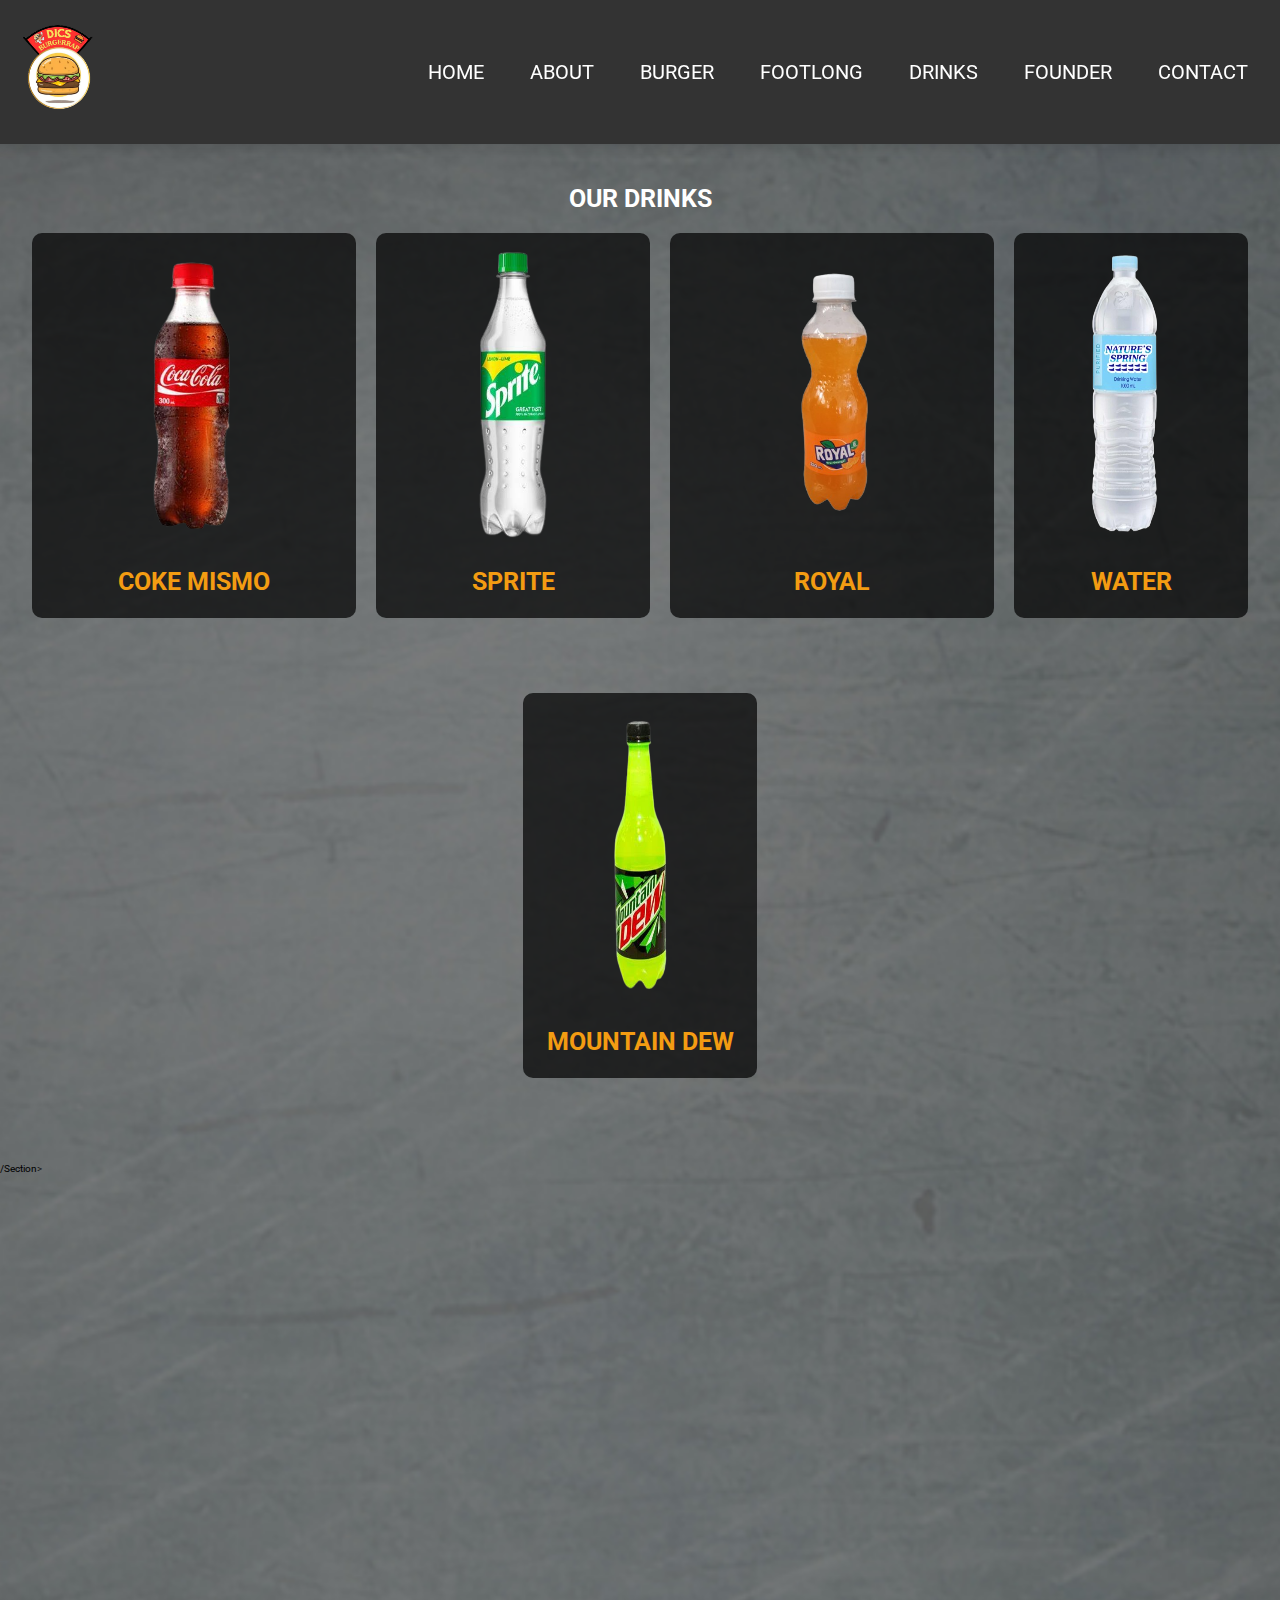
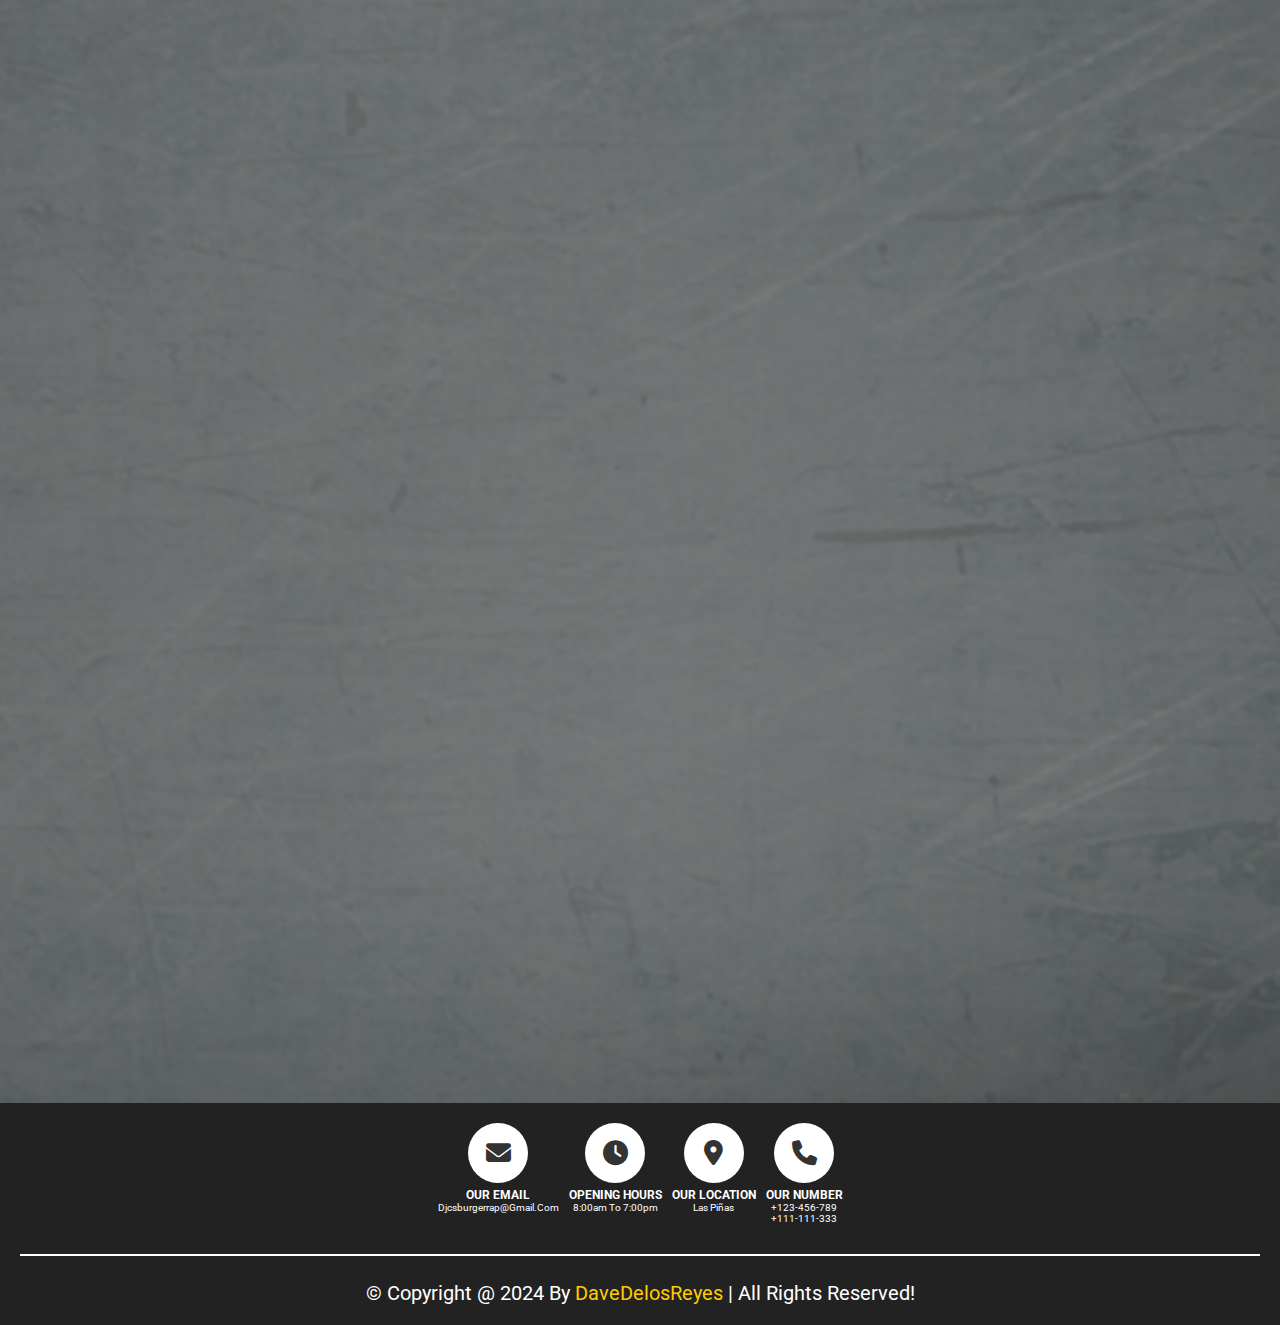
<file: drinks.html>
<!DOCTYPE html>
<html lang="en">
<head>
    <meta charset="UTF-8">
    <meta http-equiv="X-UA-Compatible" content="IE=edge">
    <meta name="viewport" content="width=device-width, initial-scale=1.0">
    <title>DJCS BURGERRAP</title>
    <link rel="icon" href="images/Logo.jpeg"/>

    <!-- Font Awesome -->
    <link rel="stylesheet" href="https://cdnjs.cloudflare.com/ajax/libs/font-awesome/6.5.1/css/all.min.css">
    <!-- Custom CSS -->
      <!--custom css file link-->
    <link rel="stylesheet" href="css/styles.css">
    <link rel="stylesheet" href="css/style.css">
  <style>
  body {
    background: url(images/proxy-image.jfif) no-repeat;
    background-color: #333;
    background-size: cover;
    background-position: center;
  }

  .menu h3 {
    font-size: 2.5rem;
    font-weight: 700;
    color: white;
    font-family: 'Roboto', sans-serif;
    margin: 1rem 0;
    text-align: center;
  }

.menu .box-container {
    display: flex;
    flex-wrap: wrap;
    justify-content: center; /* Center horizontally */
    
    gap: 2rem; /* Space between boxes */
    height: 100vh; /* Make the container full height */
}

  .menu .box {
    position: relative;
    background: rgba(0, 0, 0, 0.7);
    padding: 1rem;
    border-radius: 10px;
    text-align: center;
    overflow: hidden;
    transition: transform 0.3s ease, background 0.3s ease, border 0.3s ease;
    border: 2px solid transparent;
  }

  .menu .box img {
    
   
    margin: 0 auto 1rem;
  }

  .menu .box h3 {
    font-size: 1.5rem;
    color: white;
  }

  .menu .box p {
    font-size: 3rem;
    color: white;
  }

  .menu .box .description {
    display: none;
    position: absolute;
    top: 0;
    left: 0;
    width: 100%;
    height: 100%;
    background: rgba(0, 0, 0, 0.9);
    color: white;
    font-size: 1rem;
    padding: 1rem;
    align-items: center;
    justify-content: center;
    text-align: center;
    opacity: 0;
    transition: opacity 0.3s ease;
  }

  .menu .box:hover .description {
    display: flex;
    opacity: 1;
  }

  .menu .box:hover {
    transform: scale(1.05);
    background: rgba(255, 165, 0, 0.8);
    border-image: linear-gradient(45deg, #ff7e5f, #feb47b, #86a8e7, #91eae4) 1;
    border-image-slice: 1;
    animation: gradient-border 3s infinite;
  }

  /* Gradient animation */
  @keyframes gradient-border {
    0% {
      border-image-source: linear-gradient(45deg, #ff7e5f, #feb47b, #86a8e7, #91eae4);
    }
    50% {
      border-image-source: linear-gradient(45deg, #86a8e7, #91eae4, #ff7e5f, #feb47b);
    }
    100% {
      border-image-source: linear-gradient(45deg, #ff7e5f, #feb47b, #86a8e7, #91eae4);
    }
  }
</style>

</head>
<body>
  <!-- Header -->
  <header class="header">
    <section class="flex">
      <a href="#home"><img src="images/Logo.jpeg" width="80" alt="Logo"></a>
      <nav class="navbar">
        <a href="main.html">HOME</a>
        <a href="about.html">ABOUT</a>
        <a href="burger.html">BURGER</a>
        <a href="footlong.html">FOOTLONG</a>
        <a href="drinks.html">DRINKS</a>
        <a href="gallery.html">FOUNDER</a>
        <a href="contact.html">CONTACT</a>
      </nav>
      <div id="menu-btn" class="fas fa-bars"></div>
    </section>
  </header>

  <!-- Menu -->
  <section class="menu" id="menu">
    <div class="heading">
      <h3>OUR DRINKS</h3>
    </div>
    <div class="box-container">
      <div class="box">
        <img src="images/coke-removebg-preview.png" alt="Coke" width="300" height="300">
        <h3>COKE MISMO</h3>
        <div class="description">
          <p>Price: ₱20
          </p>
        </div>
      </div>
      <div class="box">
        <img src="images/sprite-removebg-preview.png" alt="Sprite" width="250" height="300">
        <h3>SPRITE</h3>
        <div class="description">
          <p>Price: ₱20
          </p>
        </div>
      </div>
      <div class="box">
        <img src="images/royal-removebg-preview.png" alt="Royal" width="300">
        <h3>ROYAL</h3>
        <div class="description">
          <p>Price: ₱20</p>
        </div>
      </div>
      <div class="box">
        <img src="images/water-removebg-preview.png" alt="Water" width="210" height="300">
        <h3>WATER</h3>
        <div class="description">
          <p>Price: ₱15
          </p>
        </div>
      </div>
      <div class="box">
        <img src="images/mountain-removebg-preview.png" alt="mountain dew" width="210" height="300">
        <h3>MOUNTAIN DEW</h3>
        <div class="description">
          <p>Price: ₱20
          </p>
        </div>
      </div>
      
      

        
      </div>
    </div>
  </section>
    /section>
    <br><br><br><br><br><br><br><br><br><br><br><br><br><br><br><br><br><br><br><br>
    <br><br><br><br><br><br><br><br><br><br><br><br><br><br><br><br><br><br><br><br>
    <br><br><br><br><br><br><br><br><br><br><br><br><br><br><br><br><br><br><br><br>
    <br><br><br><br><br><br><br><br><br><br><br><br><br><br><br><br><br><br><br><br>
    <br><br><br><br><br><br><br><br><br><br><br><br><br><br><br><br><br><br><br><br>
    <br><br><br><br><br><br><br><br><br><br><br><br><br><br><br><br><br><br><br><br><br><br><br><br><br><br><br><br><br><br><br><br><br><br><br><br><br><br><br><br>
    
      <section class="footer">
        <div class="box-container">
            <div class="box">
                <i class="fas fa-envelope"></i>
                <h3>OUR EMAIL</h3>
                <p>djcsburgerrap@gmail.com</p>
               
            </div>
            <div class="box">
                <i class="fas fa-clock"></i>
                <h3>OPENING HOURS</h3>
                <p>8:00am to 7:00pm</p>
            </div>
            <div class="box">
                <i class="fas fa-map-marker-alt"></i>
                <h3>OUR LOCATION</h3>
                <p>Las Piñas</p>
            </div>
            <div class="box">
                <i class="fas fa-phone"></i>
                <h3>OUR NUMBER</h3>
                <p>+123-456-789</p>
                <p>+111-111-333</p>
            </div>
        </div>
        <div class="credit"> &copy; copyright @ 2024 by <span>DaveDelosReyes</span> | All rights reserved!</div>
    </section>

        <!-- JavaScript file -->
    <script src="js/scripts.js"></script>
  </section>
</body>
</html>
</file>
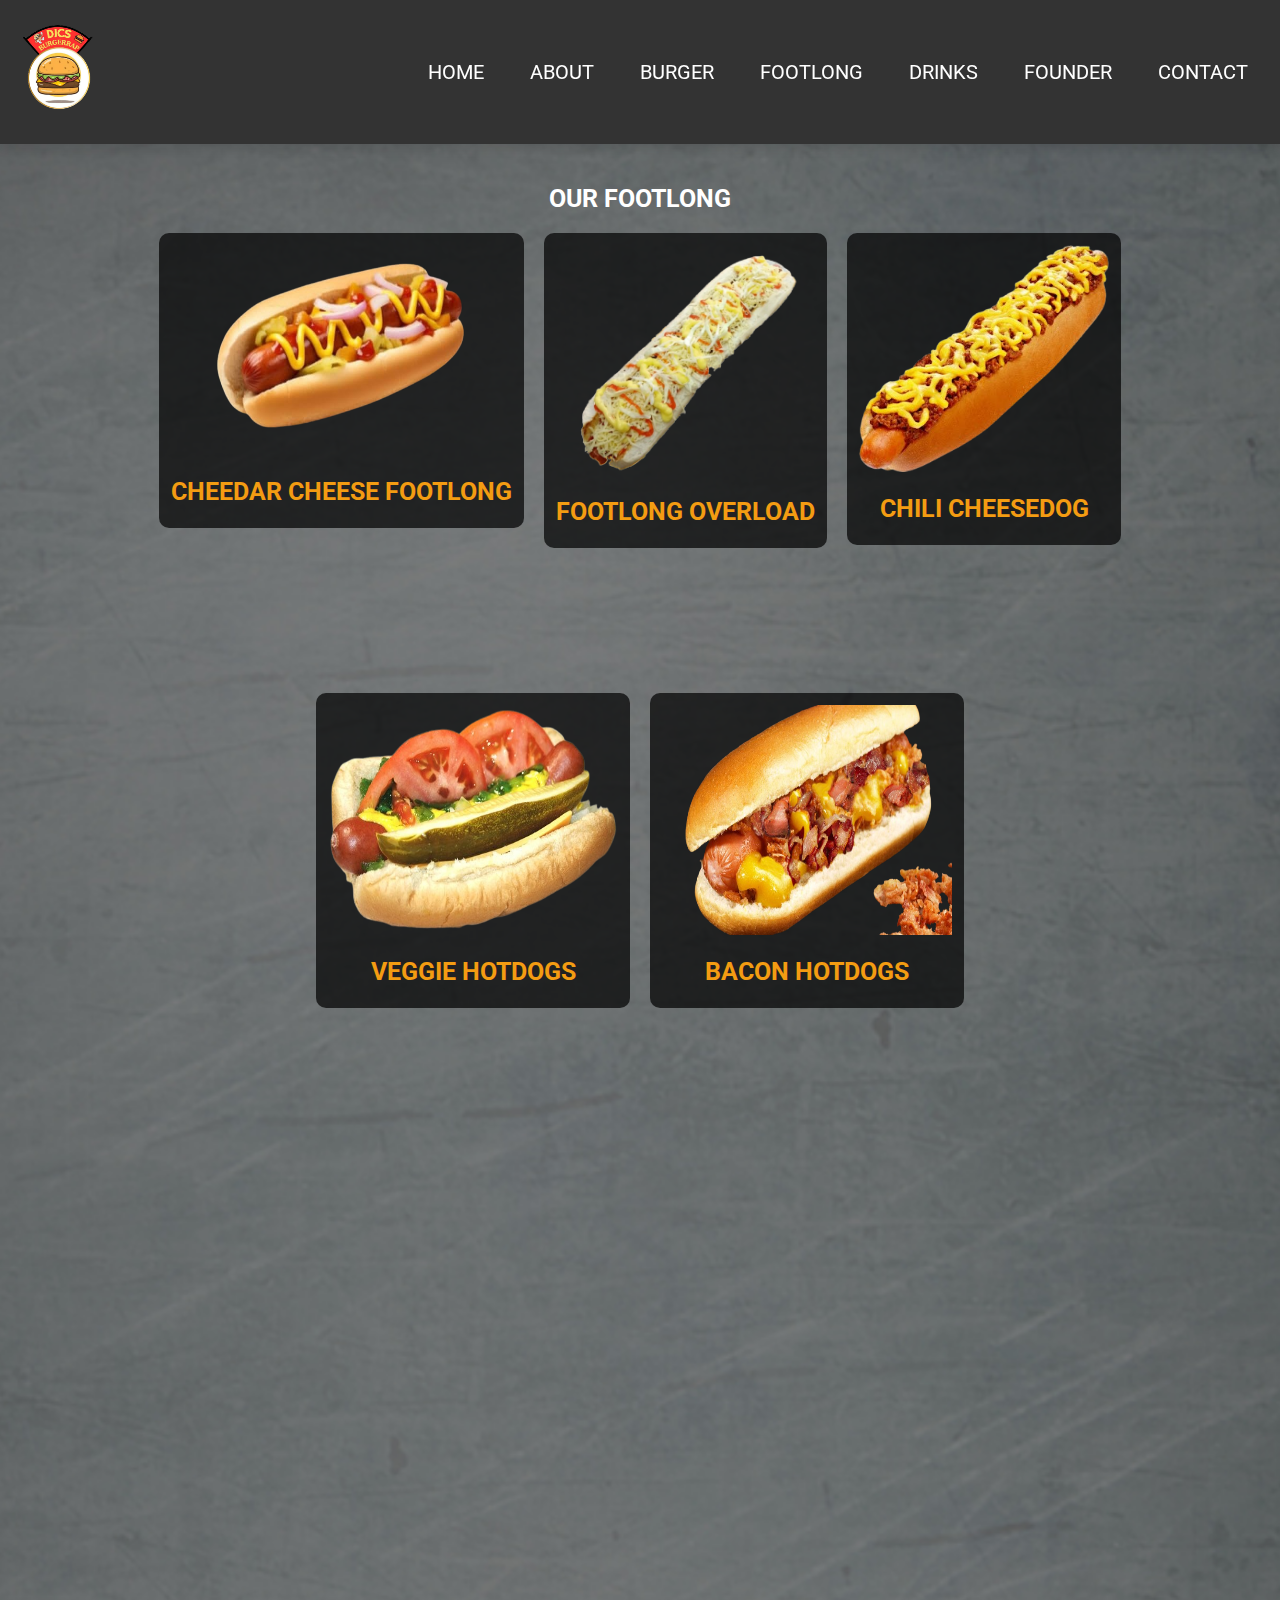
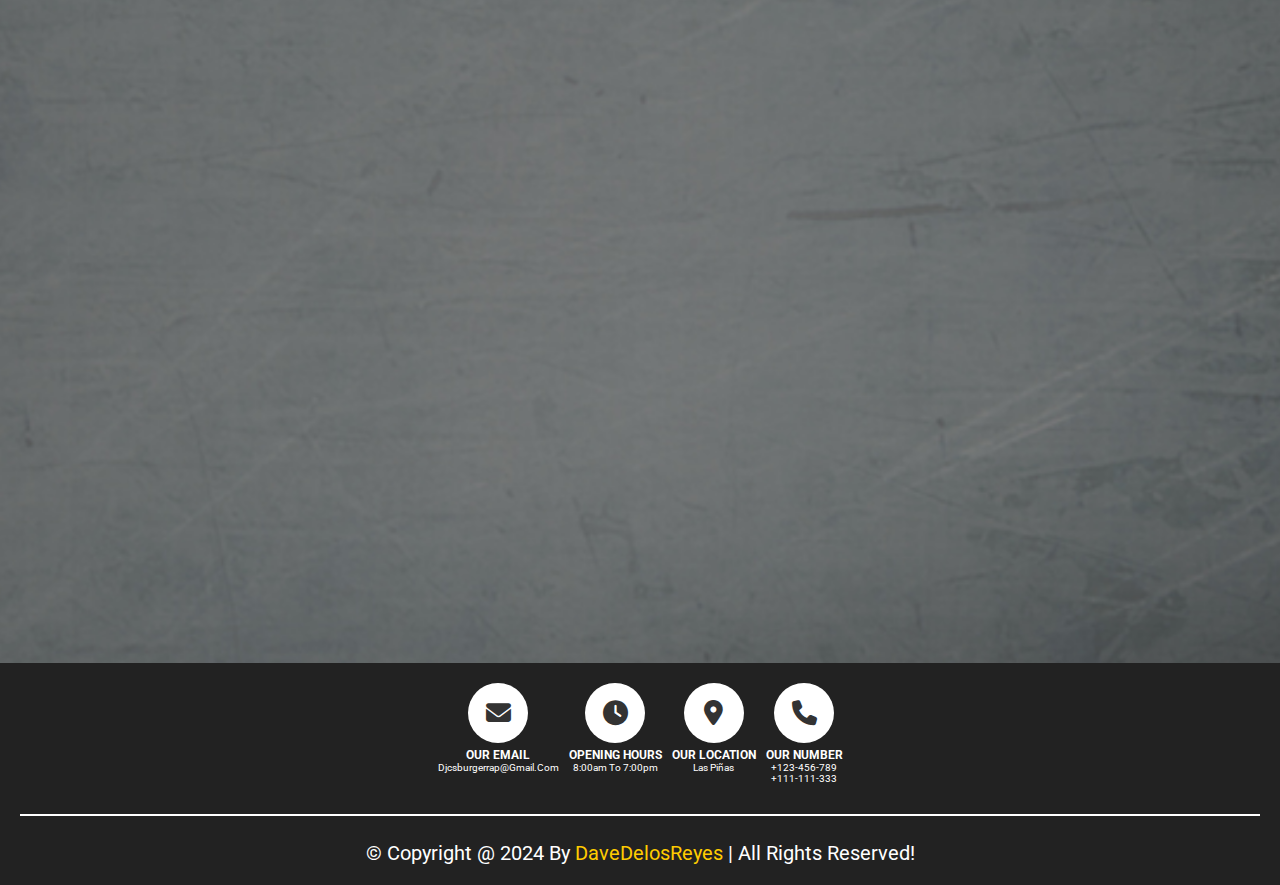
<file: footlong.html>
<!DOCTYPE html>
<html lang="en">
<head>
    <meta charset="UTF-8">
    <meta http-equiv="X-UA-Compatible" content="IE=edge">
    <meta name="viewport" content="width=device-width, initial-scale=1.0">
    <title>DJCS BURGERRAP</title>
    <link rel="icon" href="images/Logo.jpeg"/>

    <!-- Font Awesome -->
    <link rel="stylesheet" href="https://cdnjs.cloudflare.com/ajax/libs/font-awesome/6.5.1/css/all.min.css">
    <!-- Custom CSS -->
      <!--custom css file link-->
    <link rel="stylesheet" href="css/styles.css">
    <link rel="stylesheet" href="css/style.css">
  <style>
  body {
    background: url(images/proxy-image.jfif) no-repeat;
    background-color: #333;
    background-size: cover;
    background-position: center;
  }

  .menu h3 {
    font-size: 2.5rem;
    font-weight: 700;
    color: white;
    font-family: 'Roboto', sans-serif;
    margin: 1rem 0;
    text-align: center;
  }

.menu .box-container {
    display: flex;
    flex-wrap: wrap;
    justify-content: center; /* Center horizontally */
    
    gap: 2rem; /* Space between boxes */
    height: 100vh; /* Make the container full height */
}


.menu .box {
    position: relative;
    background: rgba(0, 0, 0, 0.7);
    padding: 1rem;
    border-radius: 10px;
    text-align: center;
    overflow: hidden;
    transition: transform 0.3s ease, background 0.3s ease, border 0.3s ease;
    border: 2px solid transparent;
}

  .menu .box img {
    
   
    margin: 0 auto 1rem;
  }

  .menu .box h3 {
    font-size: 1.5rem;
    color: white;
  }

  .menu .box p {
    font-size: 3rem;
    color: white;
  }

  .menu .box .description {
    display: none;
    position: absolute;
    top: 0;
    left: 0;
    width: 100%;
    height: 100%;
    background: rgba(0, 0, 0, 0.9);
    color: white;
    font-size: 1rem;
    padding: 1rem;
    align-items: center;
    justify-content: center;
    text-align: center;
    opacity: 0;
    transition: opacity 0.3s ease;
  }

  .menu .box:hover .description {
    display: flex;
    opacity: 1;
  }

  .menu .box:hover {
    transform: scale(1.05);
    background: rgba(255, 165, 0, 0.8);
    border-image: linear-gradient(45deg, #ff7e5f, #feb47b, #86a8e7, #91eae4) 1;
    border-image-slice: 1;
    animation: gradient-border 3s infinite;
  }

  /* Gradient animation */
  @keyframes gradient-border {
    0% {
      border-image-source: linear-gradient(45deg, #ff7e5f, #feb47b, #86a8e7, #91eae4);
    }
    50% {
      border-image-source: linear-gradient(45deg, #86a8e7, #91eae4, #ff7e5f, #feb47b);
    }
    100% {
      border-image-source: linear-gradient(45deg, #ff7e5f, #feb47b, #86a8e7, #91eae4);
    }
  }
</style>

</head>
<body>
  <!-- Header -->
  <header class="header">
    <section class="flex">
      <a href="#home"><img src="images/Logo.jpeg" width="80" alt="Logo"></a>
      <nav class="navbar">
        <a href="main.html">HOME</a>
        <a href="about.html">ABOUT</a>
        <a href="burger.html">BURGER</a>
        <a href="footlong.html">FOOTLONG</a>
        <a href="drinks.html">DRINKS</a>
        <a href="gallery.html">FOUNDER</a>
        <a href="contact.html">CONTACT</a>
      </nav>
      <div id="menu-btn" class="fas fa-bars"></div>
    </section>
  </header>

  <!-- Menu -->
  <section class="menu" id="menu">
    <div class="heading">
      <h3>OUR FOOTLONG</h3>
    </div>
    <div class="box-container">
      <div class="box">
        <img src="images/cheedar-removebg-preview.png" alt="Cheedar Cheese Burger" width="300" height="210">
        <h3>CHEEDAR CHEESE FOOTLONG</h3>
        <div class="description">
          <p>Price: ₱40
          <br>Simple but delicious footlong with cheedar cheese.</p>
        </div>
      </div>
      <div class="box">
        <img src="images/overload-removebg-preview.png" alt="Footlong Overload" width="230">
        <h3>FOOTLONG OVERLOAD</h3>
        <div class="description">
          <p>Price: ₱60
          <br>Overload sa cheese overload sa sarap.</p>
        </div>
      </div>
      <div class="box">
        <img src="images/chili-removebg-preview.png" alt="Chili CheeseDog" width="250">
        <h3>CHILI CHEESEDOG</h3>
        <div class="description">
          <p>Price: ₱50<br>
            chili dogs topped with cheddar cheese </p>
        </div>
      </div>
      <div class="box">
        <img src="images/vegi-removebg-preview.png" alt="Veggie Dogs" width="290" height="230">
        <h3>VEGGIE HOTDOGS</h3>
        <div class="description">
          <p>Price: ₱100
          <br>Healthy Footlong With Vegetables.</p>
        </div>
      </div>
      <div class="box">
        <img src="images/baconhot-removebg-preview.png" alt="BACON HOTDOGS" width="290" height="230">
        <h3>BACON HOTDOGS</h3>
        <div class="description">
          <p>Price: ₱100
          <br>Juicy hotdogs with bacon.</p>
        </div>
      </div>
      
     
        
      </div>
    </div>
  </section>
    <br><br><br><br><br><br><br><br><br><br><br><br><br><br><br><br><br><br><br><br>
    <br><br><br><br><br><br><br><br><br><br><br><br><br><br><br><br><br><br><br><br>
    <br><br><br><br><br><br><br><br><br><br><br><br><br><br><br><br><br><br><br><br>
   <br><br><br><br><br><br><br><br><br><br><br><br><br><br><br><br><br><br><br><br>
    <br><br><br><br><br><br><br><br><br><br><br><br><br><br><br><br><br><br><br><br>
      <section class="footer">
        <div class="box-container">
            <div class="box">
                <i class="fas fa-envelope"></i>
                <h3>OUR EMAIL</h3>
                <p>djcsburgerrap@gmail.com</p>
               
            </div>
            <div class="box">
                <i class="fas fa-clock"></i>
                <h3>OPENING HOURS</h3>
                <p>8:00am to 7:00pm</p>
            </div>
            <div class="box">
                <i class="fas fa-map-marker-alt"></i>
                <h3>OUR LOCATION</h3>
                <p>Las Piñas</p>
            </div>
            <div class="box">
                <i class="fas fa-phone"></i>
                <h3>OUR NUMBER</h3>
                <p>+123-456-789</p>
                <p>+111-111-333</p>
            </div>
        </div>
        <div class="credit"> &copy; copyright @ 2024 by <span>DaveDelosReyes</span> | All rights reserved!</div>
    </section>

        <!-- JavaScript file -->
    <script src="js/scripts.js"></script>
  </section>
</body>
</html>
</file>
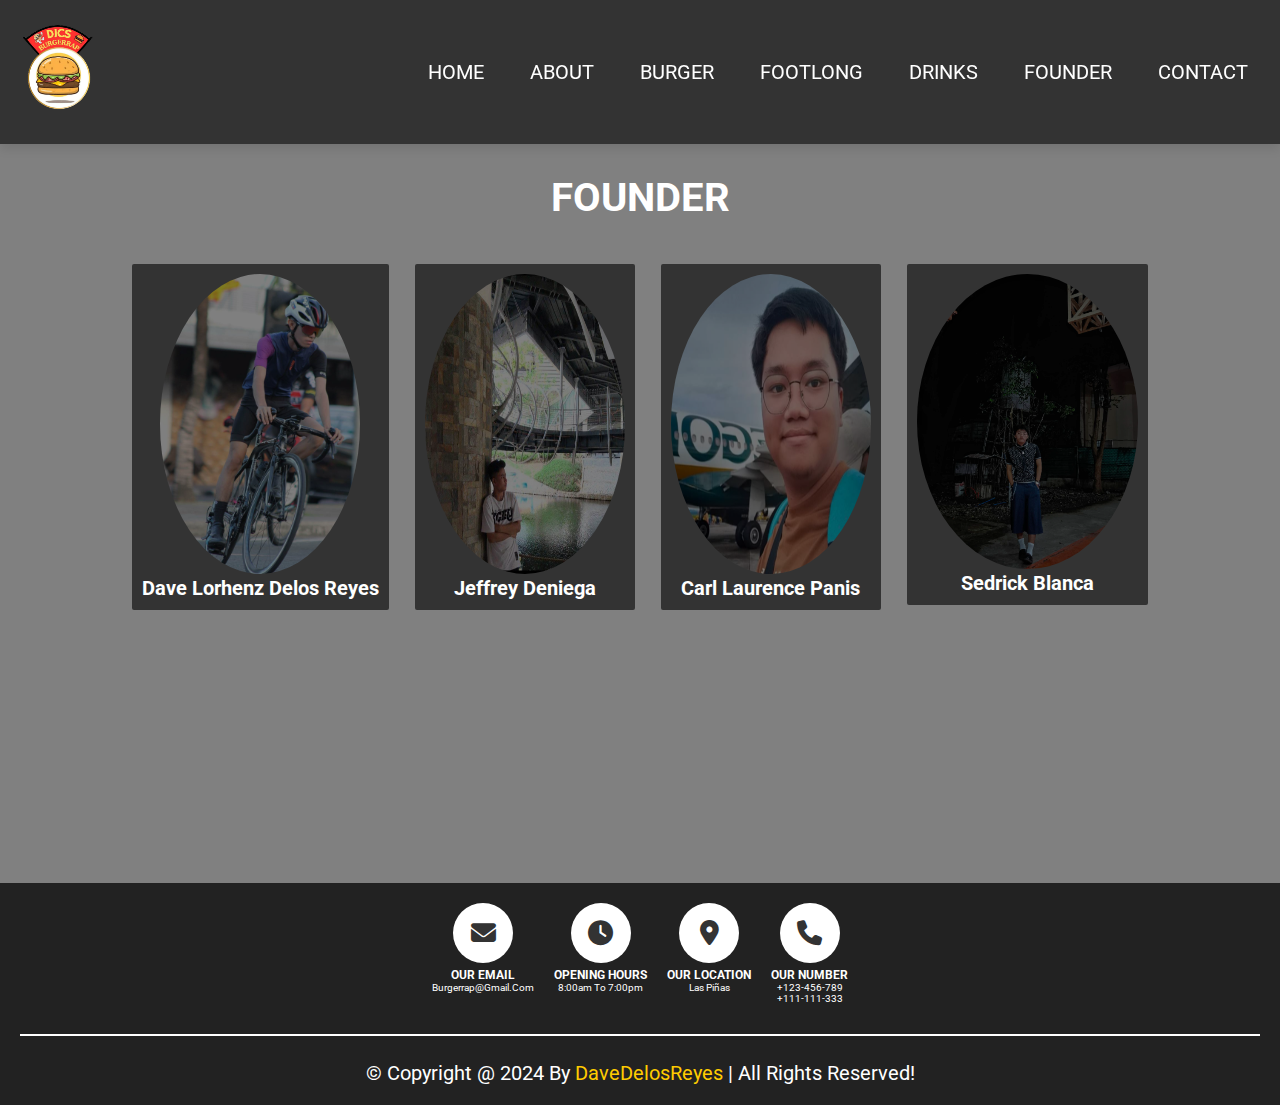
<file: gallery.html>
<!DOCTYPE html>
<html lang="en">

<head>
    <meta charset="UTF-8">
    <meta http-equiv="X-UA-Compatible" content="IE-edge">
    <meta name="viewport" content="width=device-width, initial-scale=1.0">
    <title>DJCS BURGERRAP</title>
    <link rel="icon" href="images/Logo.jpeg" />

    <!--font links-->
    <link rel="stylesheet" href="https://cdnjs.cloudflare.com/ajax/libs/font-awesome/6.5.1/css/all.min.css">
    <!--custom css file link-->
    <link rel="stylesheet" href="css/styles.css">
    <link rel="stylesheet" href="css/style.css">

    <style>
        body {
            background-color: #808080;
            font-family: 'Roboto', sans-serif;
            color: white;
        }

        .team .box-container {
            display: flex;
            flex-wrap: wrap;
            gap: 2rem;
            justify-content: center;
            padding: 2rem;
        }
 
        .team .heading h3 {
            color:white;
        }
    .team .box-container h1{
        color:white;
    }
       /* Team box styling */
.team .box {
    position: relative;
    background-color: #333;
    padding: 1rem;
    border-radius: 0.5rem;
    text-align: center;
    overflow: hidden;
    
    /* Transparent border with rotating gradient effect */
    border: 3px solid transparent;
    border-radius: 0.5rem;
    background-clip: padding-box;  /* Ensures background doesn't overlap border */
    animation: gradient-border 5s linear infinite; /* Continuous gradient animation */
}

/* Continuous rotating gradient border */
@keyframes gradient-border {
    0% {
        border-image: linear-gradient(45deg, #ffcc00, #ff6f00, #ffcc00, #ff6f00);
        border-image-slice: 1;
    }
    50% {
        border-image: linear-gradient(135deg, #ffcc00, #ff6f00, #ffcc00, #ff6f00);
        border-image-slice: 1;
    }
    100% {
        border-image: linear-gradient(225deg, #ffcc00, #ff6f00, #ffcc00, #ff6f00);
        border-image-slice: 1;
    }
}

/* Box image hover effect */
.team .box img {
   

    border-radius: 50%;
    filter: brightness(0.5);
    transition: transform 0.3s ease, filter 0.3s ease;
}

.team .box:hover img {
    transform: scale(1.1);
    filter: brightness(1);
}

/* Description styling */
.team .box .description {
    position: absolute;
    bottom: 0;
    left: 0;
    width: 100%;
    background: rgba(0, 0, 0, 0.8);
    color: white;
    padding: 1rem;
    text-align: center;
    transform: translateY(100%);
    transition: transform 0.3s ease;
}

.team .box:hover .description {
    transform: translateY(0);
}


        .footer {
            background-color: #222;
            padding: 2rem;
            text-align: center;
            color: white;
        }

        .footer .box-container {
            display: flex;
            flex-wrap: wrap;
            gap: 2rem;
            justify-content: center;
        }

        .footer .box i {
            color: #ffcc00;
            font-size: 2.5rem;
            margin-bottom: 1rem;
        }

        .footer .credit span {
            color: #ffcc00;
        }
    </style>
</head>

<body>
    <header class="header">
        <section class="flex">
            <a href="#home"><img src="images/Logo.jpeg" width="80" alt="Logo"></a>
            <nav class="navbar">
                <a href="main.html">HOME</a>
                <a href="about.html">ABOUT</a>
                <a href="burger.html">BURGER</a>
                <a href="footlong.html">FOOTLONG</a>
                <a href="drinks.html">DRINKS</a>
                <a href="gallery.html">FOUNDER</a>
                <a href="contact.html">CONTACT</a>
            </nav>
            <div id="menu-btn" class="fas fa-bars"></div>
        </section>
    </header>

    <section class="team" id="team">
        <div class="heading">
            <h3>FOUNDER</h3>
        </div>
        <div class="box-container">
            <a href="dave.html">
                <div class="box">
                    <img src="images/received_957246929103567.jpeg" alt="" height="300">
                    <h1>Dave Lorhenz Delos Reyes</h1>
                    <div class="description">CEO and Founder of DJCS BURGERRAP</div>
                </div>
            </a>
            <a href="jeff.html">
                <div class="box">
                    <img src="images/jef.jpg" alt="" height="300" width="200">
                    <h1>Jeffrey Deniega</h1>
                    <div class="description">Co-Founder and Marketing Specialist</div>
                </div>
            </a>
            <a href="carl.html">
                <div class="box">
                    <img src="images/panis.jpeg" alt="" height="300" width="200">
                    <h1>Carl Laurence Panis</h1>
                    <div class="description">Operations Manager</div>
                </div>
            </a>
            <a href="sed.html">
                <div class="box">
                    <img src="images/Sed.jpeg" alt="" height="295">
                    <h1>Sedrick Blanca</h1>
                    <div class="description">Chief Financial Officer</div>
                </div>
            </a>
        </div>
    </section>
    <br><br><br><br><br><br><br><br><br><br><br><br><br><br><br><br><br><br><br><br>


    <section class="footer">
        <div class="box-container">
            <div class="box">
                <i class="fas fa-envelope"></i>
                <h3>OUR EMAIL</h3>
                <p>burgerrap@gmail.com</p>
            </div>
            <div class="box">
                <i class="fas fa-clock"></i>
                <h3>OPENING HOURS</h3>
                <p>8:00am to 7:00pm</p>
            </div>
            <div class="box">
                <i class="fas fa-map-marker-alt"></i>
                <h3>OUR LOCATION</h3>
                <p>Las Piñas</p>
            </div>
            <div class="box">
                <i class="fas fa-phone"></i>
                <h3>OUR NUMBER</h3>
                <p>+123-456-789</p>
                <p>+111-111-333</p>
            </div>
        </div>
        <div class="credit">&copy; copyright @
            2024 by <span>DaveDelosReyes</span> | All rights reserved!
        </div>
    </section>
        <script src="js/scripts.js"></script>
</body>

</html>
</file>
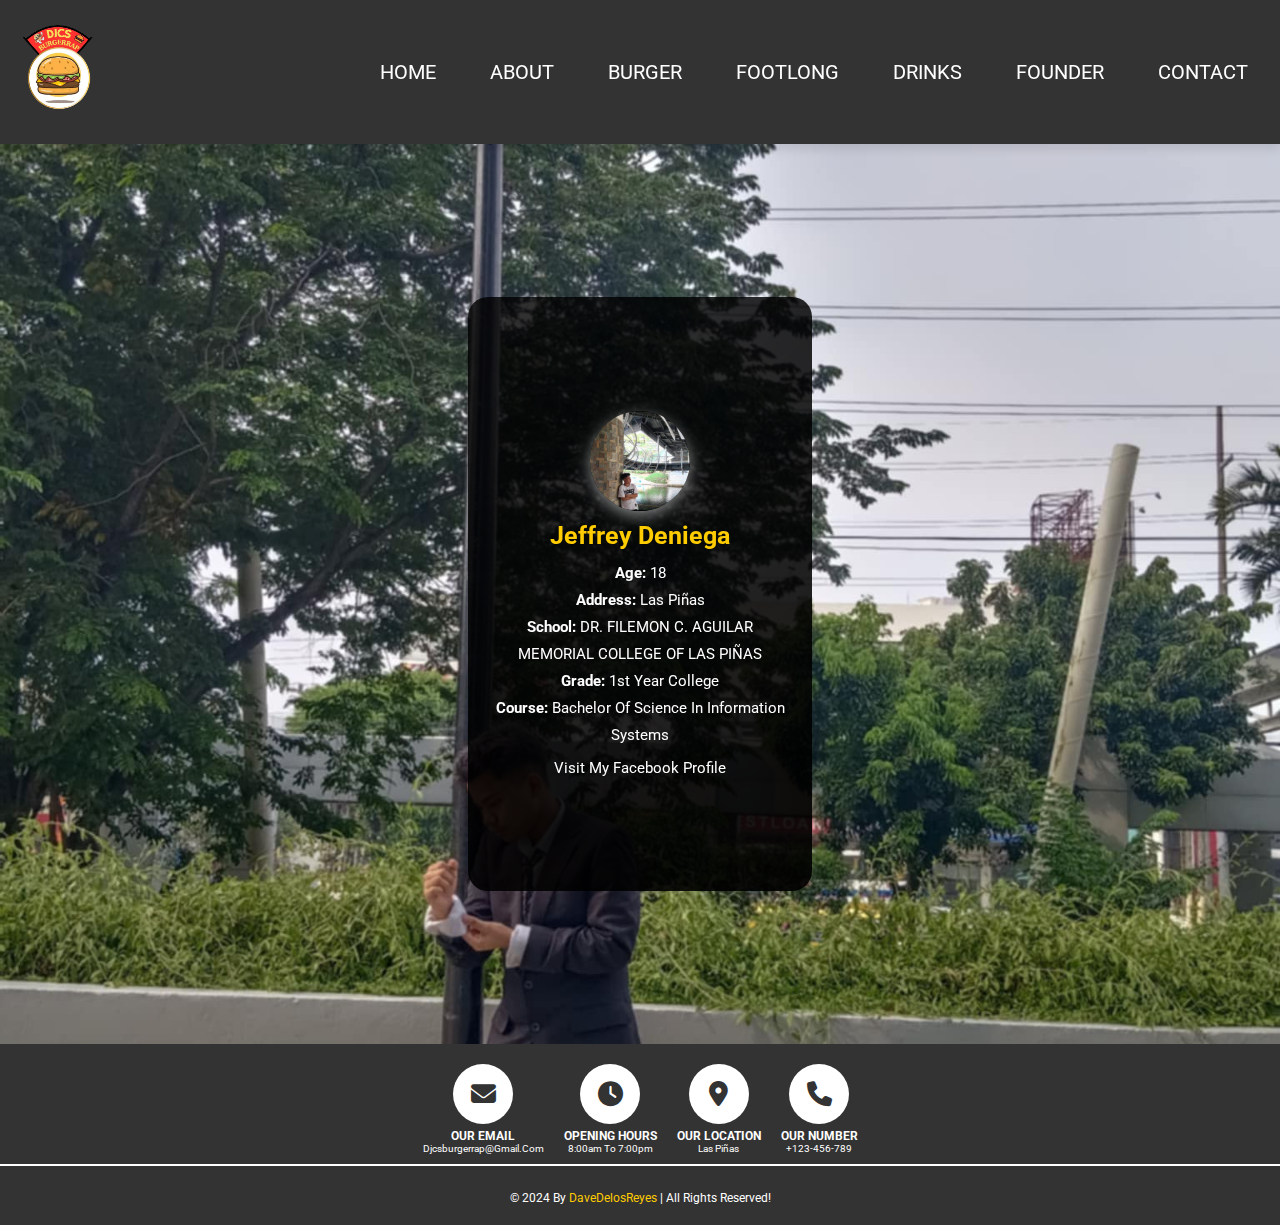
<file: jeff.html>
<!DOCTYPE html>
<html lang="en">
<head>
    <meta charset="UTF-8">
    <meta http-equiv="X-UA-Compatible" content="IE-edge">
    <meta name="viewport" content="width=device-width, initial-scale=1.0">
    <title>DJCS BURGERRAP</title>
    <link rel="icon" href="images/Logo.jpeg" />
    <link rel="stylesheet" href="https://cdnjs.cloudflare.com/ajax/libs/font-awesome/6.5.1/css/all.min.css">
    <link rel="stylesheet" href="css/styles.css">
    <link rel="stylesheet" href="css/style.css">
    <style>
        /* General body styling */
        body {
            background-color: #808080;
            font-family: 'Roboto', sans-serif;
            color: white;
            text-align: center;
            margin: 0;
            padding: 0;
        }

        /* Home background styling */
        .home-bg {
            background: url('images/jefbg.jpg') no-repeat center center/cover;
            min-height: 100vh;
            display: flex;
            align-items: center;
            justify-content: center;
            color: #fff;
            padding: 2rem;
        }

        /* Flip container for 3D flip effect */
        .flip-container {
            perspective: 1000px;
            width: 350px;
            height: 600px;
            margin: auto;
        }

        .flip-card {
            width: 100%;
            height: 100%;
            position: relative;
            transform-style: preserve-3d;
            transition: transform 0.6s;
            border: 3px solid transparent;
            border-radius: 0.5rem;
            animation: gradient-border 5s linear infinite; /* Apply rotating border animation */
            background-clip: padding-box; /* Ensure background doesn't overlap border */
        }

        .flip-container:hover .flip-card {
            transform: rotateY(180deg);
        }

        /* Continuous rotating cool gradient border */
        @keyframes gradient-border {
            0% {
                border-image: linear-gradient(45deg, #ffcc00, #ff6f00, #ffcc00, #ff6f00);
                border-image-slice: 1;
            }
            50% {
                border-image: linear-gradient(135deg, #ffcc00, #ff6f00, #ffcc00, #ff6f00);
                border-image-slice: 1;
            }
            100% {
                border-image: linear-gradient(225deg, #ffcc00, #ff6f00, #ffcc00, #ff6f00);
                border-image-slice: 1;
            }
        }

        /* Front and back of the card */
        .flip-card-front, .flip-card-back {
            position: absolute;
            width: 100%;
            height: 100%;
            backface-visibility: hidden;
        }

        /* Front of the profile card */
        .flip-card-front {
            background: linear-gradient(135deg, rgba(0, 0, 0, 0.8), rgba(0, 0, 0, 0.9));
            padding: 2rem;
            border-radius: 20px;
            display: flex;
            flex-direction: column;
            justify-content: center;
            align-items: center;
            text-align: center;
        }

        .profile-picture {
            width: 100px;
            height: 100px;
            border-radius: 50%;
            margin-bottom: 1rem;
            box-shadow: 0 5px 15px rgba(255, 255, 255, 0.5);
            transition: transform 0.3s ease, box-shadow 0.3s ease;
        }

        .profile-picture:hover {
            transform: scale(1.2);
            box-shadow: 0 8px 20px rgba(255, 255, 255, 0.7);
        }

        .flip-card-front h3 {
            font-size: 2.5rem;
            color: #ffcc00;
            margin-bottom: 1rem;
        }

        .flip-card-front p {
            font-size: 1.5rem;
            color: #ffffff;
            line-height: 1.8;
        }

        /* Back of the profile card */
        .flip-card-back {
            background: linear-gradient(135deg, rgba(0, 0, 0, 0.8), rgba(0, 0, 0, 0.9));
            color: white;
            display: flex;
            flex-direction: column;
            justify-content: center;
            align-items: center;
            padding: 2rem;
            text-align: center;
            transform: rotateY(180deg);
        }

        .flip-card-back p {
            font-size: 1.5rem;
            margin-top: 1rem;
        }
        .flip-card-back h3 {
            font-size: 4.5rem;
            margin-top: 1rem;
        }
        /* Facebook link styling */
        .facebook-link {
            color: white;
            font-size: 1.5rem;
            text-decoration: none;
            margin-top: 1rem;
            display: block;
            transition: transform 0.3s ease, color 0.3s ease;
        }

        .facebook-link:hover {
            color: blue;
            transform: translateY(-5px);
        }

        .back-button {
            margin-top: 2rem;
        }

        .btn-back {
            padding: 1rem 2rem;
            background-color: #ffcc00;
            color: #333;
            text-decoration: none;
            border-radius: 10px;
            font-weight: bold;
            transition: transform 0.3s ease, box-shadow 0.3s ease;
            box-shadow: 5px 5px 10px rgba(0, 0, 0, 0.4), -5px -5px 10px rgba(255, 255, 255, 0.1);
        }

        .btn-back:hover {
            transform: translateY(-5px);
            box-shadow: 10px 10px 20px rgba(0, 0, 0, 0.6), -10px -10px 20px rgba(255, 255, 255, 0.2);
        }

        /* Footer */
        .footer {
            background-color: #333;
            color: white;
            padding: 2rem 0;
            text-align: center;
        }

        .footer .box-container {
            display: flex;
            flex-wrap: wrap;
            justify-content: center;
            gap: 2rem;
        }

        .footer .box {
            max-width: 250px;
        }

        .footer .credit {
            margin-top: 1rem;
            font-size: 1.2rem;
        }

        .footer .credit span {
            color: #ffcc00;
        }

        .navbar {
            display: flex;
            gap: 1rem;
        }

        /* Hide navbar on smaller screens */
        @media (max-width: 768px) {
            .navbar {
                display: none;
                flex-direction: column;
                gap: 1rem;
            }

            .navbar.active {
                display: block;
            }

            #menu-btn {
                display: block;
                font-size: 2rem;
                cursor: pointer;
                transition: transform 0.3s ease;
            }

            #menu-btn.rotate {
                transform: rotate(180deg); 
            }
        }
    </style>
</head>
<body>

    <!-- Header -->
    <header class="header">
        <section class="flex">
            <a href="#home"><img src="images/Logo.jpeg" width="80" alt="Logo"></a>
            <nav class="navbar">
                <a href="main.html">HOME</a>
                <a href="about.html">ABOUT</a>
                <a href="burger.html">BURGER</a>
                <a href="footlong.html">FOOTLONG</a>
                <a href="drinks.html">DRINKS</a>
                <a href="gallery.html">FOUNDER</a>
                <a href="contact.html">CONTACT</a>
            </nav>
            <i class="fas fa-bars" id="menu-btn"></i>
        </section>
    </header>

    <!-- Home Section -->
    <div class="home-bg">
        <section class="home" id="home">
            <div class="flip-container">
                <div class="flip-card">
                    <!-- Front of the profile card -->
                    <div class="flip-card-front">
                        <img src="images/jef.jpg" alt="Profile Picture" class="profile-picture">
                        <h3>Jeffrey Deniega</h3>
                        <p><strong>Age:</strong> 18</p>
                        <p><strong>Address:</strong> Las Piñas</p>
                        <p><strong>School:</strong> DR. FILEMON C. AGUILAR MEMORIAL COLLEGE OF LAS PIÑAS</p>
                        <p><strong>Grade:</strong> 1st Year College</p>
                        <p><strong>Course:</strong> Bachelor of Science in Information Systems</p>
                        <a href="https://www.facebook.com/angel.paul.37625?mibextid=ZbWKwL" target="_blank" class="facebook-link">Visit my Facebook Profile</a>

                    </div>

                    <!-- Back of the profile card -->
                    <div class="flip-card-back">
                                                <img src="images/jef.jpg" alt="Profile Picture" class="profile-picture">
                        <h3>Motto</h3>
                        <p>Kung walang bilib sayo ang ibang tao dapat ganun kadin sa sarili mo</p>
                                                <a href="https://www.facebook.com/angel.paul.37625?mibextid=ZbWKwL" target="_blank" class="facebook-link">Visit my Facebook Profile</a>
                        <div class="back-button">
                            <a href="gallery.html" class="btn-back">Back</a>
                        </div>
                    </div>
                </div>
            </div>
        </section>
    </div>

    <!-- Footer -->
    <section class="footer">
        <div class="box-container">
            <div class="box">
                <i class="fas fa-envelope"></i>
                <h3>OUR EMAIL</h3>
                <p>djcsburgerrap@gmail.com</p>
            </div>
            <div class="box">
                <i class="fas fa-clock"></i>
                <h3>OPENING HOURS</h3>
                <p>8:00am to 7:00pm</p>
            </div>
            <div class="box">
                <i class="fas fa-map-marker-alt"></i>
                <h3>OUR LOCATION</h3>
                <p>Las Piñas</p>
            </div>
            <div class="box">
                <i class="fas fa-phone"></i>
                <h3>OUR NUMBER</h3>
                <p>+123-456-789</p>
            </div>
        </div>
        <div class="credit"> &copy; 2024 by <span>DaveDelosReyes</span> | All rights reserved!</div>
    </section>

    <script>
        const menubtn = document.getElementById('menu-btn');
        const navbar = document.querySelector('.navbar');

        menubtn.addEventListener('click', () => {
            navbar.classList.toggle('active');
            menubtn.classList.toggle('rotate'); 
        });
    </script>

</body>
</html>
</file>
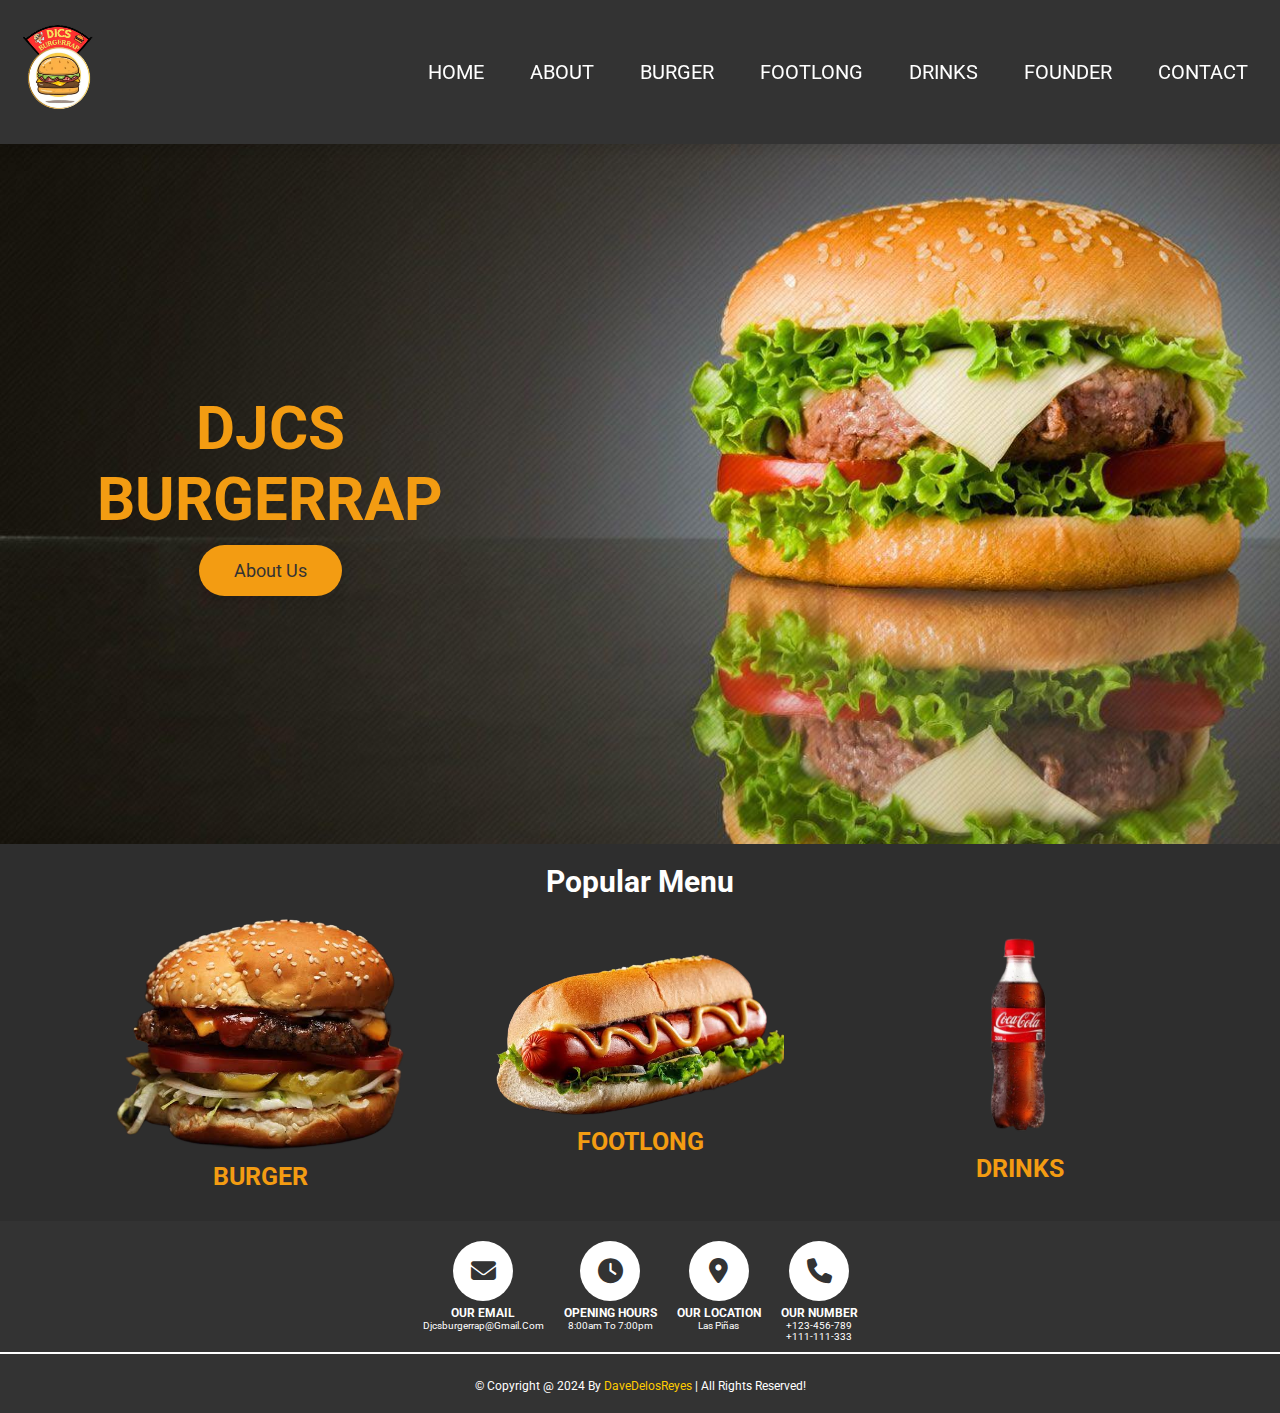
<file: main.html>
<!DOCTYPE html> 
<html lang="en">
<head>
    <meta charset="UTF-8">
    <meta http-equiv="X-UA-Compatible" content="IE-edge">
    <meta name="viewport" content="width=device-width", initial-scale="1.0">
    <title>DJCS BURGER</title>
    <link rel="icon" href="images/Logo.jpeg"/>

    <!--font links-->

<link rel="stylesheet" href="https://cdnjs.cloudflare.com/ajax/libs/font-awesome/6.5.1/css/all.min.css">
    <!--custom css file link-->
    <link rel="stylesheet" href="css/styles.css">
    <link rel="stylesheet" href="css/style.css">
   <style>
    body {
    background-color: #2e2e2e;
   
}
    .footer {
        background-color: #333;
        color: white;
        padding: 2rem 0;
        text-align: center;
    }

    .footer .box-container {
        display: flex;
        flex-wrap: wrap;
        justify-content: center;
        gap: 2rem;
    }

    .footer .box {
        max-width: 250px;
    }

    .footer .credit {
        margin-top: 1rem;
        font-size: 1.2rem;
    }

    .footer .credit span {
        color: #ffcc00;
    }
   </style>

</head>
<body>
 <!--header -->
<header class="header">
  <section class="flex">
    <a href="#home"><img src="images/Logo.jpeg" width="80" alt=""></a>
  <nav class="navbar">
    <a href="index.html">HOME</a>
    <a href="about.html">ABOUT</a>
    <a href="burger.html">BURGER</a>
    <a href="footlong.html">FOOTLONG</a>
    <a href="drinks.html">DRINKS</a>
    <a href="gallery.html">FOUNDER</a>
    <a href="contact.html">CONTACT</a>
    




  </nav>

  <div id="menu-btn" class="fas fa-bars"></div>
  </section>
</header>
<!--home-->

<div class="home-bg">
  <section class="home" id="home">
    <div class="content">
      <h3>DJCS BURGERRAP</h3>
        <a href="about.html" class="btn">about us</a>
    </div>
  </section>
</div>


  
<!--menu-->
<section class="menu" id="menu" style="text-align: center; padding: 2rem;">
  <div class="heading" style="margin-bottom: 2rem;">
    
    <h3 style="font-size: 3rem; font-weight: 700; color: #fff;">Popular Menu</h3>
  </div>
  <div class="box-container" style="display: flex; justify-content: center; align-items: center; gap: 2rem; flex-wrap: wrap; max-width: 1200px; margin: 0 auto;">
    <div class="box" style="text-align: center; flex: 1 1 30%; max-width: 30%; min-width: 250px;">
      <a href="burger.html"><img src="images/burgmenu.png" alt="" style="width: 80%;"></a>
      <h3 style="font-size: 2.5rem; font-weight: 700; color: #f39c12;">BURGER</h3>
    </div>
    <div class="box" style="text-align: center; flex: 1 1 30%; max-width: 30%; min-width: 250px;">
      
      <a href="footlong.html"><img src="images/footlong.png" alt="" style="width: 80%;"></a>
      <h3 style="font-size: 2.5rem; font-weight: 700; color: #f39c12;">FOOTLONG</h3>
    
    </div>
    <div class="box" style="text-align: center; flex: 1 1 30%; max-width: 30%; min-width: 250px;">
      <a href="drinks.html"><img src="images/coke-removebg-preview.png" alt="" style="width: 60%;"></a>
      <h3 style="font-size: 2.5rem; font-weight: 700; color: #f39c12;">DRINKS</h3>
    </div>
  </div>
</section>


<!--gallery-->




<!--footer-->
    <section class="footer">
        <div class="box-container">
            <div class="box">
                <i class="fas fa-envelope"></i>
                <h3>OUR EMAIL</h3>
                <p>djcsburgerrap@gmail.com</p>

            </div>
            <div class="box">
                <i class="fas fa-clock"></i>
                <h3>OPENING HOURS</h3>
                <p>8:00am to 7:00pm</p>
            </div>
            <div class="box">
                <i class="fas fa-map-marker-alt"></i>
                <h3>OUR LOCATION</h3>
                <p>Las Piñas</p>
            </div>
            <div class="box">
                <i class="fas fa-phone"></i>
                <h3>OUR NUMBER</h3>
                <p>+123-456-789</p>
                <p>+111-111-333</p>
            </div>
        </div>
        <div class="credit"> &copy; copyright @ 2024 by <span>DaveDelosReyes</span> | All rights reserved!</div>
    </section>

    <!-- JavaScript file -->
    <script src="js/scripts.js"></script>
</body>

</html>
</file>
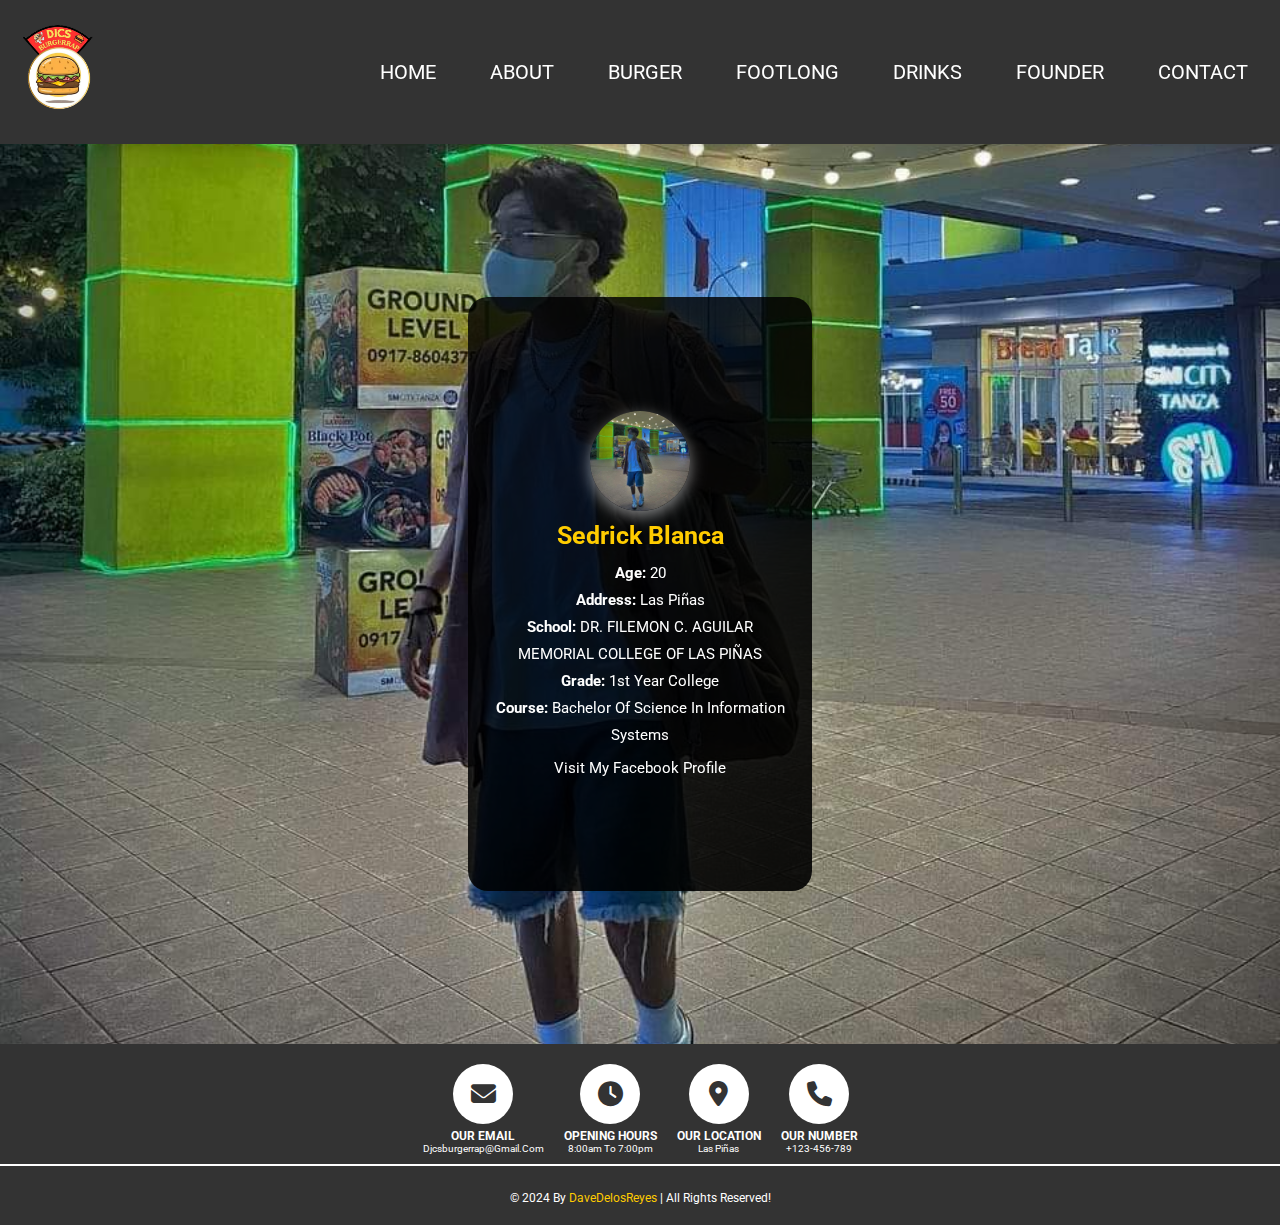
<file: sed.html>
<!DOCTYPE html>
<html lang="en">
<head>
    <meta charset="UTF-8">
    <meta http-equiv="X-UA-Compatible" content="IE-edge">
    <meta name="viewport" content="width=device-width, initial-scale=1.0">
    <title>DJCS BURGERRAP</title>
    <link rel="icon" href="images/Logo.jpeg" />
    <link rel="stylesheet" href="https://cdnjs.cloudflare.com/ajax/libs/font-awesome/6.5.1/css/all.min.css">
    <link rel="stylesheet" href="css/styles.css">
    <link rel="stylesheet" href="css/style.css">
    <style>
        /* General body styling */
        body {
            background-color: #808080;
            font-family: 'Roboto', sans-serif;
            color: white;
            text-align: center;
            margin: 0;
            padding: 0;
        }

        /* Home background styling */
        .home-bg {
            background: url('images/Sed.jpg') no-repeat center center/cover;
            min-height: 100vh;
            display: flex;
            align-items: center;
            justify-content: center;
            color: #fff;
            padding: 2rem;
        }

        /* Flip container for 3D flip effect */
        .flip-container {
            perspective: 1000px;
            width: 350px;
            height: 600px;
            margin: auto;
        }

        .flip-card {
            width: 100%;
            height: 100%;
            position: relative;
            transform-style: preserve-3d;
            transition: transform 0.6s;
            border: 3px solid transparent;
            border-radius: 0.5rem;
            animation: gradient-border 5s linear infinite; /* Apply rotating border animation */
            background-clip: padding-box; /* Ensure background doesn't overlap border */
        }

        .flip-container:hover .flip-card {
            transform: rotateY(180deg);
        }

        /* Continuous rotating cool gradient border */
        @keyframes gradient-border {
            0% {
                border-image: linear-gradient(45deg, #ffcc00, #ff6f00, #ffcc00, #ff6f00);
                border-image-slice: 1;
            }
            50% {
                border-image: linear-gradient(135deg, #ffcc00, #ff6f00, #ffcc00, #ff6f00);
                border-image-slice: 1;
            }
            100% {
                border-image: linear-gradient(225deg, #ffcc00, #ff6f00, #ffcc00, #ff6f00);
                border-image-slice: 1;
            }
        }

        /* Front and back of the card */
        .flip-card-front, .flip-card-back {
            position: absolute;
            width: 100%;
            height: 100%;
            backface-visibility: hidden;
        }

        /* Front of the profile card */
        .flip-card-front {
            background: linear-gradient(135deg, rgba(0, 0, 0, 0.8), rgba(0, 0, 0, 0.9));
            padding: 2rem;
            border-radius: 20px;
            display: flex;
            flex-direction: column;
            justify-content: center;
            align-items: center;
            text-align: center;
        }

        .profile-picture {
            width: 100px;
            height: 100px;
            border-radius: 50%;
            margin-bottom: 1rem;
            box-shadow: 0 5px 15px rgba(255, 255, 255, 0.5);
            transition: transform 0.3s ease, box-shadow 0.3s ease;
        }

        .profile-picture:hover {
            transform: scale(1.2);
            box-shadow: 0 8px 20px rgba(255, 255, 255, 0.7);
        }

        .flip-card-front h3 {
            font-size: 2.5rem;
            color: #ffcc00;
            margin-bottom: 1rem;
        }

        .flip-card-front p {
            font-size: 1.5rem;
            color: #ffffff;
            line-height: 1.8;
        }

        /* Back of the profile card */
        .flip-card-back {
            background: linear-gradient(135deg, rgba(0, 0, 0, 0.8), rgba(0, 0, 0, 0.9));
            color: white;
            display: flex;
            flex-direction: column;
            justify-content: center;
            align-items: center;
            padding: 2rem;
            text-align: center;
            transform: rotateY(180deg);
        }

        .flip-card-back p {
            font-size: 1.5rem;
            margin-top: 1rem;
        }
        .flip-card-back h3 {
            font-size: 4.5rem;
            margin-top: 1rem;
        }
        /* Facebook link styling */
        .facebook-link {
            color: white;
            font-size: 1.5rem;
            text-decoration: none;
            margin-top: 1rem;
            display: block;
            transition: transform 0.3s ease, color 0.3s ease;
        }

        .facebook-link:hover {
            color: blue;
            transform: translateY(-5px);
        }

        .back-button {
            margin-top: 2rem;
        }

        .btn-back {
            padding: 1rem 2rem;
            background-color: #ffcc00;
            color: #333;
            text-decoration: none;
            border-radius: 10px;
            font-weight: bold;
            transition: transform 0.3s ease, box-shadow 0.3s ease;
            box-shadow: 5px 5px 10px rgba(0, 0, 0, 0.4), -5px -5px 10px rgba(255, 255, 255, 0.1);
        }

        .btn-back:hover {
            transform: translateY(-5px);
            box-shadow: 10px 10px 20px rgba(0, 0, 0, 0.6), -10px -10px 20px rgba(255, 255, 255, 0.2);
        }

        /* Footer */
        .footer {
            background-color: #333;
            color: white;
            padding: 2rem 0;
            text-align: center;
        }

        .footer .box-container {
            display: flex;
            flex-wrap: wrap;
            justify-content: center;
            gap: 2rem;
        }

        .footer .box {
            max-width: 250px;
        }

        .footer .credit {
            margin-top: 1rem;
            font-size: 1.2rem;
        }

        .footer .credit span {
            color: #ffcc00;
        }

        .navbar {
            display: flex;
            gap: 1rem;
        }

        /* Hide navbar on smaller screens */
        @media (max-width: 768px) {
            .navbar {
                display: none;
                flex-direction: column;
                gap: 1rem;
            }

            .navbar.active {
                display: block;
            }

            #menu-btn {
                display: block;
                font-size: 2rem;
                cursor: pointer;
                transition: transform 0.3s ease;
            }

            #menu-btn.rotate {
                transform: rotate(180deg); 
            }
        }
    </style>
</head>
<body>

    <!-- Header -->
    <header class="header">
        <section class="flex">
            <a href="#home"><img src="images/Logo.jpeg" width="80" alt="Logo"></a>
            <nav class="navbar">
                <a href="main.html">HOME</a>
                <a href="about.html">ABOUT</a>
                <a href="burger.html">BURGER</a>
                <a href="footlong.html">FOOTLONG</a>
                <a href="drinks.html">DRINKS</a>
                <a href="gallery.html">FOUNDER</a>
                <a href="contact.html">CONTACT</a>
            </nav>
            <i class="fas fa-bars" id="menu-btn"></i>
        </section>
    </header>

    <!-- Home Section -->
    <div class="home-bg">
        <section class="home" id="home">
            <div class="flip-container">
                <div class="flip-card">
                    <!-- Front of the profile card -->
                    <div class="flip-card-front">
                        <img src="images/Sed.jpg" alt="Profile Picture" class="profile-picture">
                        <h3>Sedrick Blanca</h3>
                        <p><strong>Age:</strong> 20</p>
                        <p><strong>Address:</strong> Las Piñas</p>
                        <p><strong>School:</strong> DR. FILEMON C. AGUILAR MEMORIAL COLLEGE OF LAS PIÑAS</p>
                        <p><strong>Grade:</strong> 1st Year College</p>
                        <p><strong>Course:</strong> Bachelor of Science in Information Systems</p>
                        <a href="https://www.facebook.com/blancasedrick" target="_blank" class="facebook-link">Visit my Facebook Profile</a>

                    </div>

                    <!-- Back of the profile card -->
                    <div class="flip-card-back">
                                                <img src="images/Sed.jpg" alt="Profile Picture" class="profile-picture">
                        <h3>Motto</h3>
                        <p>Pagbinato ka ng tinapay batuhin mo ng bato</p>
                                                <a href="https://www.facebook.com/blancasedrick" target="_blank" class="facebook-link">Visit my Facebook Profile</a>
                        <div class="back-button">
                            <a href="gallery.html" class="btn-back">Back</a>
                        </div>
                    </div>
                </div>
            </div>
        </section>
    </div>

    <!-- Footer -->
    <section class="footer">
        <div class="box-container">
            <div class="box">
                <i class="fas fa-envelope"></i>
                <h3>OUR EMAIL</h3>
                <p>djcsburgerrap@gmail.com</p>
            </div>
            <div class="box">
                <i class="fas fa-clock"></i>
                <h3>OPENING HOURS</h3>
                <p>8:00am to 7:00pm</p>
            </div>
            <div class="box">
                <i class="fas fa-map-marker-alt"></i>
                <h3>OUR LOCATION</h3>
                <p>Las Piñas</p>
            </div>
            <div class="box">
                <i class="fas fa-phone"></i>
                <h3>OUR NUMBER</h3>
                <p>+123-456-789</p>
            </div>
        </div>
        <div class="credit"> &copy; 2024 by <span>DaveDelosReyes</span> | All rights reserved!</div>
    </section>

    <script>
        const menubtn = document.getElementById('menu-btn');
        const navbar = document.querySelector('.navbar');

        menubtn.addEventListener('click', () => {
            navbar.classList.toggle('active');
            menubtn.classList.toggle('rotate'); 
        });
    </script>

</body>
</html>
</file>
<file: css/style.css>
/* Import Google Fonts */
@import url('https://fonts.googleapis.com/css2?family=Roboto:wght@100;300;400;500;700;900&display=swap'); 

:root {
    --main-color: #333;
    --highlight-color: #f39c12;
    --black: #333;
    --white: #fff;
    --light-color: #666;
    --border: .2rem solid var(--black);
    --box-shadow: 0 .5rem 1rem rgba(0, 0, 0, .1);
}

/* Base styling */
* {
    font-family: 'Roboto', sans-serif;
    margin: 0;
    padding: 0;
    box-sizing: border-box;
    outline: none;
    border: none;
    text-decoration: none;
    text-transform: capitalize;
}

*::selection {
    background-color: var(--main-color);
    color: var(--white);
}

::-webkit-scrollbar {
    height: .5rem;
    width: 1rem;
}

::-webkit-scrollbar-track {
    background: transparent;
}

::-webkit-scrollbar-thumb {
    background-color: var(--main-color);
}

html {
    font-size: 62.5%;
    overflow-x: hidden;
    scroll-behavior: smooth;
    scroll-padding-top: 6rem;
}

section {
    padding: 3rem 2rem;
   
    margin: 0 auto;
}

.heading {
    text-align: center;
    margin-bottom: 2rem;
}

.heading img {
    height: 4rem;
    margin-bottom: 1rem;
}

.heading h3 {
    font-size: 4rem;
    color: var(--black);
}

/* Button with curved design */
.btn {
    display: inline-block;
    margin-top: 1rem;
    background-color: var(--highlight-color);
    cursor: pointer;
    color: var(--black);
    font-size: 1.8rem;
    padding: 1rem 3rem;
    border-radius: 3rem;
    border: 5px solid transparent; /* Transparent border for hover effect */
    transition: background-color 0.3s ease, transform 0.3s ease, border 0.3s ease;
    box-shadow: 0 .5rem 1rem rgba(0, 0, 0, .1);
}

.btn:hover {
    background-color: var(--black);
    color: var(--white);
    border-image: linear-gradient(45deg, #ff7e5f, #feb47b, #86a8e7, #91eae4) 1;
    border-image-slice: 1;
    transform: translateY(-3px);
}

/* Optional: Focus effect for accessibility */
.btn:focus {
    outline: none;
    box-shadow: 0 0 0.5rem var(--highlight-color);
}


/* Header */
.header {
    position: sticky;
    top: 0;
    left: 0;
    right: 0;
    background-color: var(--black);
    box-shadow: var(--box-shadow);
    z-index: 1000;
}

.header .flex {
    display: flex;
    align-items: center;
    justify-content: space-between;
    position: relative;
    padding: 1.5rem 2rem;
}

.header .flex .logo img {
    height: 4.5rem;
}

.header .navbar a {
    position: relative;
    margin-left: 2rem;
    font-size: 2rem;
    color: var(--white);
    padding: 0.5rem 1rem;
    transition: color 0.3s ease, border 0.3s ease;
    border: 2px solid transparent;
    border-radius: 5px;
}

.header .navbar a:hover {
    color: var(--black);
    border-image: linear-gradient(45deg, #ff7e5f, #feb47b, #86a8e7, #91eae4) 1;
    border-image-slice: 1;
    background-color: var(--highlight-color);
}


#menu-btn {
    display: none;
    font-size: 2.5rem;
    color: var(--white);
    cursor: pointer;
}


.home-bg {
    background: url(../images/proxy-image\ \(1\).jfif) no-repeat;
    background-size: cover;
    background-position: center;
}

.home-bg .home {
    min-height: 70rem;
    
    display: flex;
    align-items: center;
}

.home-bg .home .content {
    width: 50rem;
    text-align: center;
}

.home-bg .home .content h3 {
    font-size: 6rem;
    color: var(--highlight-color);
}
.home-bg .home .content p {
    
    color: var(--white);
}

.about {
    display: flex;
    background-image: url(../images/proxy-image.jfif);
    align-items: center;
    flex-wrap: wrap;
    gap: 4rem;
}


.about .image img {
    width: 60%;
}
.about h3 {
    color: var(--highlight-color);
}
.about a{
    color:var(--black);
}
/* Existing styles... */

.menu .box-container .box h3 {
    font-size: 2.5rem;
    font-weight: 700;
    color: var(--highlight-color); /* Matches with highlighted color */
    font-family: 'Roboto', sans-serif;
    
    margin: 1rem 0;
    transition: color 0.3s ease; /* Smooth color transition */
    text-align: center;
}

.menu .box-container .box h3:hover {
    color: var(--white); /* Changes color on hover */
}

/* Rest of the existing styles... */

.menu .box-container {
    display: grid;
    grid-template-columns: repeat(auto-fit, 30rem);
    gap: 2rem;
    align-items: flex-start;
    justify-content: center;
}

.menu .box-container .box {
    text-align: center;
    transition: transform 0.3s ease, box-shadow 0.3s ease;
}

.menu .box-container .box img {
    transition: transform 0.3s ease;
}

.menu .box-container .box:hover img {
    transform: scale(1.05);
    box-shadow: 0px 5px 15px rgba(0, 0, 0, 0.3);
}

.footer {
    background-color: #222;
            padding: 2rem;
            text-align: center;
            color: white;
}

.footer .box-container {
    display: flex;
            flex-wrap: wrap;
            gap: 1rem;
            justify-content: center;repeat(auto-fit, minmax(27rem, 1fr));
    gap: 1rem;
    align-items: flex-start;
}

.footer .box-container .box {
    text-align: center;
}

.footer .box-container .box i {
    font-size: 2.5rem;
    line-height: 6rem;
    height: 6rem;
    width: 6rem;
    border-radius: 50%;
    background-color: var(--white);
    color: var(--main-color);
    margin-bottom: .5rem;
}

.footer .credit {
    text-align: center;
    margin-top: 3rem;
    padding-top: 2.5rem;
    border-top: 0.2rem solid var(--white);
    font-size: 2rem;
    color: var(--white);
}

.footer .credit span {
    color: #ffcc00;
}

/* Media Queries */
@media (max-width:890px) {
    html {
        font-size: 55%;
    }
}

@media (max-width:768px) {
    #menu-btn {
        display: inline-block;
        color: white;
    }

    .header .flex .navbar {
        position: absolute;
        top: 99%;
        left: 0;
        right: 0;
        background-color: var(--black);
        border-top: var(--border);
        border-bottom: var(--border);
        clip-path: polygon(0 0, 100% 0, 100% 0%, 0% 0%);
        transition: .2s linear;
    }

    .header .flex .navbar.active {
        clip-path: polygon(0 0, 100% 0, 100% 100%, 0% 100%);
    }

    .header .flex .navbar a {
        display: block;
        margin: 2rem;
        color: white;
    }
}

@media (max-width:450px) {
    html {
        font-size: 50%;
    }

    .heading img {
        height: 2rem;
    }

    .heading h3 {
        font-size: 3rem;
    }
}
@media (max-width: 768px) {
    .home-bg .home {
        min-height: 80vh;  /* Adjust for smaller screens (optional) */
    }
}
</file>
<file: css/styles.css>
/* Import Google Fonts */
@import url('https://fonts.googleapis.com/css2?family=Roboto:wght@100;300;400;500;700;900&display=swap');

/* Root Variables */
:root {
    --main-color: #333;
    --highlight-color: #f39c12;
    --black: #333;
    --white: #fff;
    --light-color: #666;
    --border: .2rem solid var(--black);
    --box-shadow: 0 .5rem 1rem rgba(0, 0, 0, .1);
}

/* Base Styling */
* {
    font-family: 'Roboto', sans-serif;
    margin: 0;
    padding: 0;
    box-sizing: border-box;
    outline: none;
    border: none;
    text-decoration: none;
    text-transform: capitalize;
}

*::selection {
    background-color: var(--main-color);
    color: var(--white);
}

::-webkit-scrollbar {
    height: .5rem;
    width: 1rem;
}

::-webkit-scrollbar-track {
    background: transparent;
}

::-webkit-scrollbar-thumb {
    background-color: var(--main-color);
}

html {
    font-size: 62.5%;
    overflow-x: hidden;
    scroll-behavior: smooth;
    scroll-padding-top: 6rem;
}

/* General Section Styling */
section {
    padding: 3rem 2rem;
    margin: 0 auto;
}

/* Heading Section */
.heading {
    text-align: center;
    margin-bottom: 2rem;
}

.heading img {
    height: 4rem;
    margin-bottom: 1rem;
}

.heading h3 {
    font-size: 4rem;
    color: var(--black);
}

/* Button Styles */
.btn {
    display: inline-block;
    margin-top: 1rem;
    background-color: var(--highlight-color);
    cursor: pointer;
    color: var(--black);
    font-size: 1.8rem;
    padding: 1rem 3rem;
    border-radius: 3rem;
    border: 5px solid transparent;
    transition: background-color 0.3s ease, transform 0.3s ease, border 0.3s ease;
    box-shadow: var(--box-shadow);
}

.btn:hover {
    background-color: var(--black);
    color: var(--white);
    border-image: linear-gradient(45deg, #ff7e5f, #feb47b, #86a8e7, #91eae4) 1;
    transform: translateY(-3px);
}

.btn:focus {
    outline: none;
    box-shadow: 0 0 0.5rem var(--highlight-color);
}

/* Header Section */
.header {
    position: sticky;
    top: 0;
    left: 0;
    right: 0;
    background-color: var(--black);
    box-shadow: var(--box-shadow);
    z-index: 1000;
}

.header .flex {
    display: flex;
    align-items: center;
    justify-content: space-between;
    padding: 1.5rem 2rem;
}

.header .flex .logo img {
    height: 4.5rem;
}

.header .navbar a {
    margin-left: 2rem;
    font-size: 2rem;
    color: var(--white);
    padding: 0.5rem 1rem;
    border: 2px solid transparent;
    border-radius: 5px;
    transition: color 0.3s ease, border 0.3s ease;
}

.header .navbar a:hover {
    color: var(--black);
    background-color: var(--highlight-color);
    border-image: linear-gradient(45deg, #ff7e5f, #feb47b, #86a8e7, #91eae4) 1;
}

#menu-btn {
    display: none;
    font-size: 2.5rem;
    color: var(--white);
    cursor: pointer;
}

/* Home Section */
.home-bg {
    background: url(../images/proxy-image.jfif) no-repeat center/cover;
}

.home-bg .home {
    min-height: 70rem;
    display: flex;
    align-items: center;
}

.home-bg .home .content {
    width: 50rem;
    text-align: center;
}

.home-bg .home .content h3 {
    font-size: 6rem;
    color: var(--highlight-color);
}

.home-bg .home .content p {
    color: var(--white);
}

/* About Section */
.about {
    display: flex;
    background-image: url(../images/proxy-image.jfif);
    align-items: center;
    flex-wrap: wrap;
    gap: 4rem;
}

.about .image img {
    width: 60%;
}

.about h3 {
    color: var(--highlight-color);
}

.about a {
    color: var(--black);
}

/* Menu Section */
.menu .box-container {
    display: grid;
    grid-template-columns: repeat(auto-fit, minmax(30rem, 1fr));
    gap: 2rem;
    justify-content: center;
}

.menu .box-container .box {
    text-align: center;
    transition: transform 0.3s ease, box-shadow 0.3s ease;
}

.menu .box-container .box img {
    transition: transform 0.3s ease;
}

.menu .box-container .box:hover img {
    transform: scale(1.05);
    box-shadow: var(--box-shadow);
}

.menu .box-container .box h3 {
    font-size: 2.5rem;
    font-weight: 700;
    color: var(--highlight-color);
    margin: 1rem 0;
    transition: color 0.3s ease;
    text-align: center;
}

.menu .box-container .box h3:hover {
    color: var(--white);
}

/* Footer Section */
.footer {
    background-color: #222;
    padding: 2rem;
    text-align: center;
    color: var(--white);
}

.footer .box-container {
    display: grid;
    grid-template-columns: repeat(auto-fit, minmax(27rem, 1fr));
    gap: 1.5rem;
}

.footer .box-container .box i {
    font-size: 2.5rem;
    line-height: 6rem;
    height: 6rem;
    width: 6rem;
    border-radius: 50%;
    background-color: var(--white);
    color: var(--main-color);
    margin-bottom: 0.5rem;
}

.footer .credit {
    margin-top: 3rem;
    padding-top: 2.5rem;
    border-top: 0.2rem solid var(--white);
    font-size: 2rem;
    color: var(--white);
}

.footer .credit span {
    color: #ffcc00;
}

/* Media Queries */
@media (max-width:991px) {
    html {
        font-size: 55%;
    }
}

@media (max-width:768px) {
    #menu-btn {
        display: inline-block;
    }

    .header .navbar {
        position: absolute;
        top: 100%;
        left: 0;
        right: 0;
        background-color: var(--black);
        clip-path: polygon(0 0, 100% 0, 100% 0, 0% 0);
        transition: 0.2s linear;
    }

    .header .navbar.active {
        clip-path: polygon(0 0, 100% 0, 100% 100%, 0 100%);
    }

    .header .navbar a {
        display: block;
        margin: 2rem;
        color: var(--white);
    }
}

@media (max-width:450px) {
    html {
        font-size: 50%;
    }

    .heading img {
        height: 2rem;
    }

    .heading h3 {
        font-size: 3rem;
    }
}
</file>
